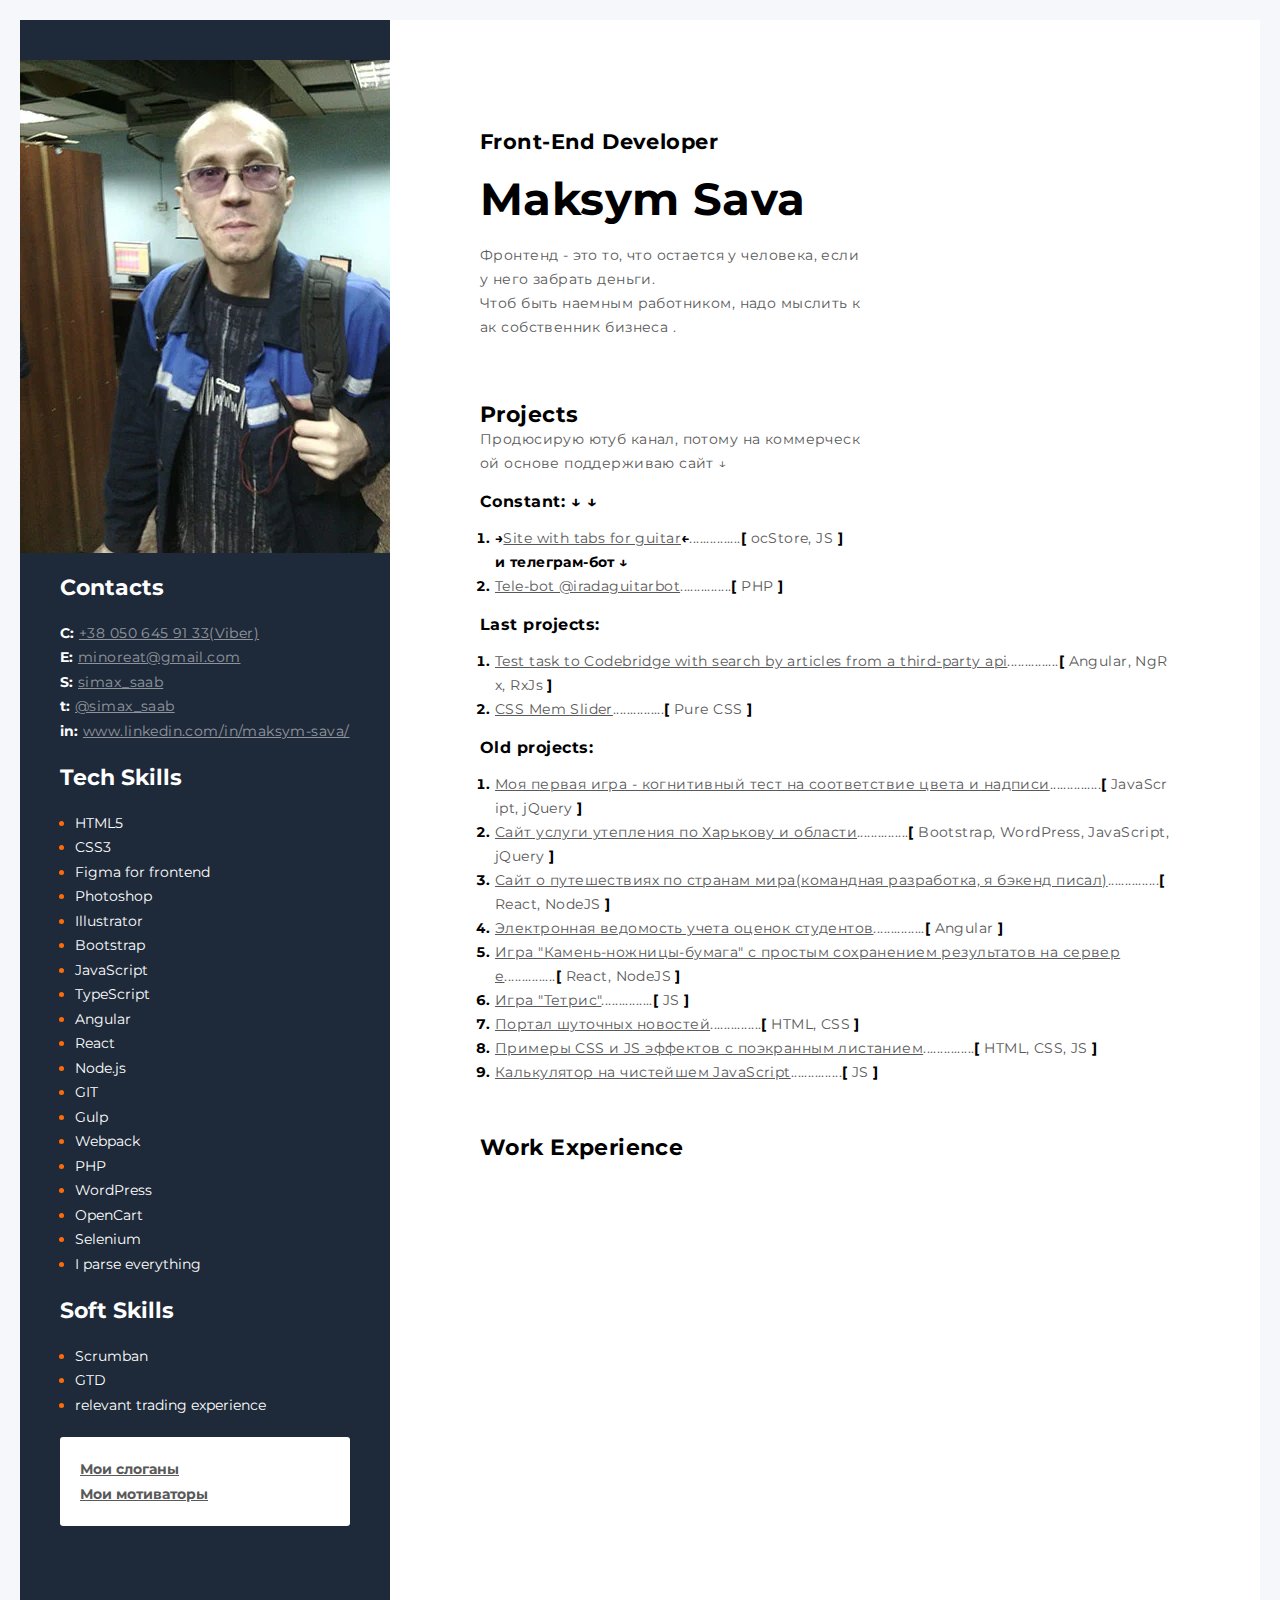
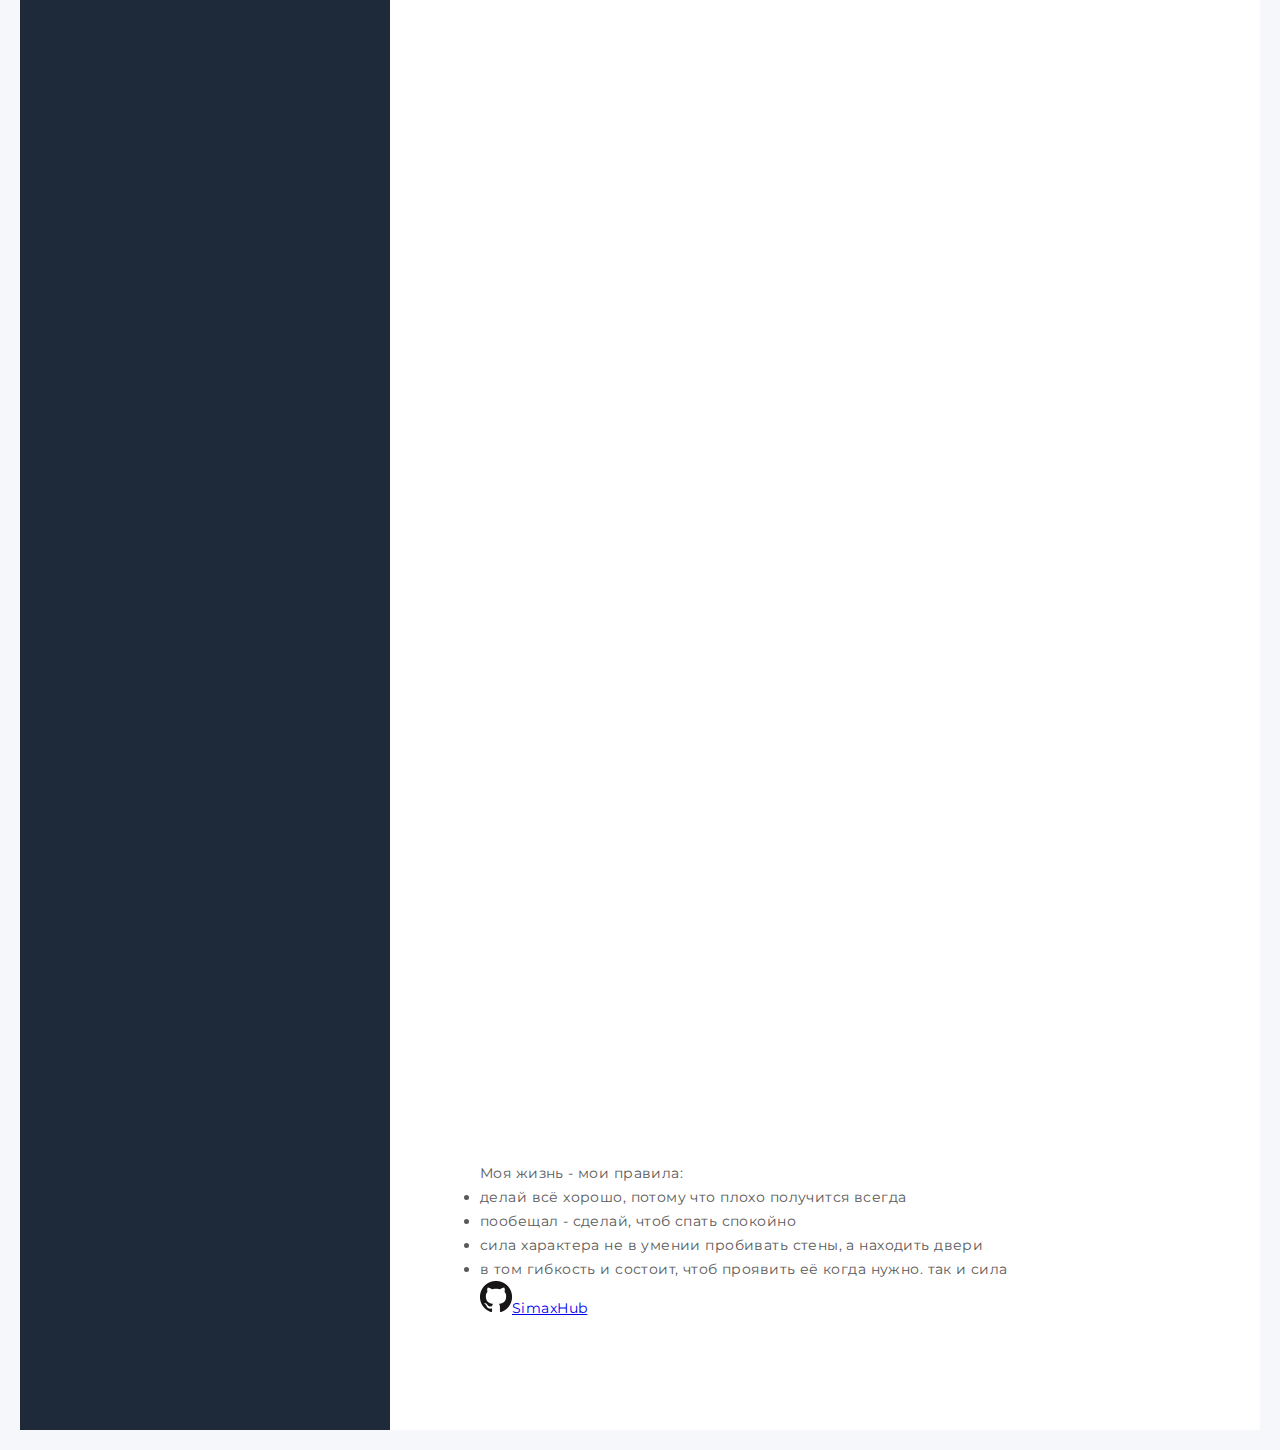
<file: index.html>
<!DOCTYPE html>
<html lang="en">
<head>
  <!-- Global site tag (gtag.js) - Google Analytics -->
    <script async src="https://www.googletagmanager.com/gtag/js?id=G-50Y3NJ9SB0"></script>
    <script>
      window.dataLayer = window.dataLayer || [];
      function gtag(){dataLayer.push(arguments);}
      gtag('js', new Date());

      gtag('config', 'G-50Y3NJ9SB0');
    </script>
  <meta charset="UTF-8">
  <meta name="viewport" content="width=device-width, initial-scale=1.0">
  <title>Maksym Sava resume</title>  
  <!-- <link rel="stylesheet" href="css/jquery-ui.min.css"> -->
  <link rel="stylesheet" href="css/style.css">
  <link href="https://fonts.googleapis.com/css2?family=Montserrat:wght@400;700&display=swap" rel="stylesheet">
  <link rel="shortcut icon" href="favicon.ico" type="image/x-icon">
  <link rel="stylesheet" href="https://cdnjs.cloudflare.com/ajax/libs/animate.css/4.1.1/animate.min.css" />
  <link href="https://unpkg.com/aos@2.3.1/dist/aos.css" rel="stylesheet">
  <script src="https://unpkg.com/aos@2.3.1/dist/aos.js"></script>
  
  <meta name="theme-color" content="#000000">
</head>
<body>
  <!-- Wrapper container -->
  <div class="wrapper">
    <aside class="sidebar">
      <img class="myphoto animate__animated animate__hinge" src="img/photo.webp" width="370" height="493" alt="This photo is mine">
      <div id="slice">
        <img src="img/mys.jpg" alt="This my photo from pieces">
      </div>
      
      <!-- Contacts -->
      <!-- <div> -->
        <div class="contacts">
          <h3 class="title-white">Contacts</h3>
          <div>
            <div><span class="contacts-link-type">C:</span><a class="contacts-link" href="tel:380506459133">+38 050 645 91 33(Viber)</a></div>
            <div><span class="contacts-link-type">E:</span><a class="contacts-link" href="mailto:minoreat@gmail.com">minoreat@gmail.com</a></div>
            <div><span class="contacts-link-type">S:</span><a class="contacts-link" href="skype:simax_saab?call">simax_saab</a></div>
            <div><span class="contacts-link-type">t:</span><a class="contacts-link" target="_blank" href="https://t.me/simax_saab/">@simax_saab</a></div>            
            <div><span class="contacts-link-type">in:</span><a class="contacts-link" target="_blank" href="https://www.linkedin.com/in/maksym-sava/">www.linkedin.com/in/maksym-sava/</a></div>
          </div>
        </div>
        <!-- Tech Skills -->
        <div class="contacts">
          <h3 class="title-white">Tech Skills</h3>
          <ul>
            <li><span>HTML5</span></li>
            <li><span>CSS3</span></li>
            <li><span>Figma for frontend</span></li>
            <li><span>Photoshop</span></li>
            <li><span>Illustrator</span></li>
            <li><span>Bootstrap</span></li>
            <li><span>JavaScript</span></li>
            <li><span>TypeScript</span></li>
            <li><span>Angular</span></li>
            <li><span>React</span></li>
            <li><span>Node.js</span></li>
            <li><span>GIT</span></li>
            <li><span>Gulp</span></li>
            <li><span>Webpack</span></li>
            <li><span>PHP</span></li>
            <li><span>WordPress</span></li>
            <li><span>OpenCart</span></li>
            <li><span>Selenium</span></li>
            <li><span>I parse everything</span></li>
          </ul>
        </div>
        <!-- Soft Skills -->
        <div class="contacts">
          <h3 class="title-white">Soft Skills</h3>
          <ul>
            <li><span>Scrumban</span></li>
            <li><span>GTD</span></li>
            <li><span>relevant trading experience</span></li>
          </ul>
        </div>
      <!-- </div> -->
      <ul class="menu">
        <li><a href="slogans.html" target="_blank">Мои слоганы</a></li>
        <li><a href="png.html" target="_blank">Мои мотиваторы</a></li>
      </ul>
    </aside>
    <!-- About me container -->
    <div class="main">
      <!-- About me main info container -->
      <div>
        <h2 class="h2">Front-End Developer</h2>
        <h1 class="h1">Maksym Sava</h1>
        <p>Фронтенд - это то, что остается у человека, если у него забрать деньги.</p>
        <p>Чтоб быть наемным работником, надо мыслить как собственник бизнеса .</p>
        <!-- <p>С мая 2020 четкое пришло понимание, что JavaScript всегда был любим.</p> -->
        
      </div>
      <!-- Projects container -->
      <div class="projects">
        <h3 class="h3">Projects</h3>
        <p>Продюсирую ютуб канал, потому на коммерческой основе поддерживаю сайт ↓</p>
        <h4>Сonstant: ↓ ↓</h4>
        <ol>
          <li>→<a href="https://iradaguru.pp.ua/" class="proj__link" target="_blank" rel="norefferer">Site with tabs for guitar</a>←<span>...............</span>[ <span>ocStore, JS</span> ]</li>
          <p>и телеграм-бот ↓</p>
          <li><a href="https://t.me/iradaguitarbot/" class="proj__link" target="_blank" rel="norefferer">Tele-bot @iradaguitarbot</a><span>...............</span>[ <span>PHP</span> ]</li>
        </ol>
        
        <h4>Last projects:</h4>
        <ol>
          <li><a href="https://codebridge.netlify.app/" class="proj__link" target="_blank" rel="norefferer">Test task to Codebridge with search by articles from a third-party api</a><span>...............</span>[ <span>Angular, NgRx, RxJs</span> ]</li>
          <li><a href="https://bestmem.netlify.app/" class="proj__link" target="_blank" rel="norefferer">CSS Mem Slider</a><span>...............</span>[ <span>Pure CSS</span> ]</li>
        </ol>
        <h4>Old projects:</h4>
        <ol>
          <li><a href="https://simaxsaab.github.io/daltonian/" class="proj__link" target="_blank" rel="norefferer">Моя первая игра - когнитивный тест на соответствие цвета и надписи</a><span>...............</span>[ <span>JavaScript, jQuery</span> ]</li>
          <li><a href="https://proteplo.pp.ua" class="proj__link" target="_blank" rel="norefferer">Сайт услуги утепления по Харькову и области</a><span>...............</span>[ <span>Bootstrap, WordPress, JavaScript, jQuery</span> ]</li>
          <li><a href="https://travelapp.pp.ua" class="proj__link" target="_blank" rel="norefferer">Сайт о путешествиях по странам мира(командная разработка, я бэкенд писал)</a><span>...............</span>[ <span>React, NodeJS</span> ]</li>
          <li><a href="https://simaxsaab.github.io/angular9forTeacher/" class="proj__link" target="_blank" rel="norefferer">Электронная ведомость учета оценок студентов</a><span>...............</span>[ <span>Angular</span> ]</li>
          <li><a href="https://rocksp.netlify.app" class="proj__link" target="_blank" rel="norefferer">Игра "Камень-ножницы-бумага" с простым сохранением результатов на сервере</a><span>...............</span>[ <span>React, NodeJS</span> ]</li>
          <li><a href="https://tetrisim.netlify.app" class="proj__link" target="_blank" rel="norefferer">Игра "Тетрис"</a><span>...............</span>[ <span>JS</span> ]</li>
          <li><a href="https://newsasjoke.netlify.app/" class="proj__link" target="_blank" rel="norefferer">Портал шуточных новостей</a><span>...............</span>[ <span>HTML, CSS</span> ]</li>
          <li><a href="https://bigcss.netlify.app/" class="proj__link" target="_blank" rel="norefferer">Примеры CSS и JS эффектов с поэкранным листанием</a><span>...............</span>[ <span>HTML, CSS, JS</span> ]</li>
          <li><a href="https://maxculator.netlify.app" class="proj__link" target="_blank" rel="norefferer">Калькулятор на чистейшем JavaScript</a><span>...............</span>[ <span>JS</span> ]</li>
          <!-- <li><a href="fit/index.html" target="_blank">Верстка фитнесс-центра</a><span>.........................................................</span>[ <span>HTML, CSS, Bootstrap</span> ]</li>
          <li><a href="gow/index.html" target="_blank">Сдаём экзамен по электробезопасности</a><span>.................................</span>[ <span>JavaScript, jQuery</span> ]</li>
          <li><a href="Measurement.xlsm">Обработка результатов прямых многократных измерений</a><span>......</span>[ <span>Excel</span> ]</li> -->
        </ol>
      </div>
      <!-- Work Experience -->
      <div class="work-experience">
        <h3 class="h3">Work Experience</h3>
        <!-- Company -2 -->
        <div class="company" data-aos="fade-up">
          <h4>Сборщик и продажник на подмене <span><a href="https://pro-elektro.com.ua" target="_blank">pro-elektro.com.ua</a></span></h4>
          <span>october 2021 - up to now | Ukraine</span>
          <ul>
            <li>Вернули в команду, утроили зарплату</li>
            <li>Хочу так же продавать, как это умеют одесситы</li>
            <li>... хотя Харьковская школа тоже неплоха</li>
            <li>через два месяца после начала войны переведен и стал контент-менеджером</li>
          </ul>
        </div>
        <!-- Company -1 -->
        <div class="company" data-aos="fade-up">
          <h4>Angular developer <span><a href="https://azr.com.ua" target="_blank">AZR systems</a></span></h4>
          <span>may 2021 - september 2022 | Ukraine</span>
          <ul>
            <li>Работа на реального заказчика в айти сфере бодрит как-то</li>
            <li>Совершенствую навыки работы в команде</li>
            <li>Старый опыт Angular мне пригодился</li>
            <li>Где-то в это время начинается и сайт с табами для гитары</li>
          </ul>
        </div>
        <!-- Company 0 -->
        <div class="company" data-aos="fade-up">
          <h4>Колл-менеджер <span><a href="https://pro-elektro.com.ua" target="_blank">pro-elektro.com.ua</a></span></h4>
          <span>march 2021 - july 2021 | Ukraine</span>
          <ul>
            <li>Очень нравится работать с людьми и учиться быть гибким</li>
            <li>Одновременно пытаюсь на двух курсах учиться и на двух других работах работать</li>
            <li>Совершенствую свои переговорные способности</li>
            <li>У нас самые вкусные цены по электротоварам и магнитам( найдете дешевле - скажите нам)</li>
          </ul>
        </div>
        <!-- Company 1 -->
        <div class="company" data-aos="fade-up">
          <h4>Подсобный рабочий <span>Фасадмастер</span></h4>
          <span>2018 - 2022 | Ukraine</span>
          <ul>
            <li>Продолжаю изучать веб-технологии и серьезно взялся за English.</li>
            <li>Так как отношусь к ленивому большинству, то приходится работать физически чтоб не превратиться в песок.</li>
            <li>Работа ведомым позволяет совершенствовать далее навыки уравновешенности и спокойствия.</li>
            <li>Узнал как устроен этот мир (понял цену рабочей копейке).</li>
          </ul>
        </div>
        <!-- Company 2 -->
        <div class="company" data-aos="fade-up">
          <h4>Инженер по АСУ ТП <span>ОАО "Алчевский Металлургический Комбинат"</span></h4>
          <span>May 2007 - October 2017 | Ukraine</span>
          <ul>
            <li>Получил работу по своей специальности и начал изучать Javascript. Однако, самой практики было мало</li>
            <li>Нравилось проводить наладку и ремонт электроприводов и иногда командовать.</li>
            <li>Ужасно боялся ответственности, но вскоре понял, что это не смертельно.</li>           
          </ul>
        </div>
        <!-- Company 3 -->
        <div class="company" data-aos="fade-up">
          <h4>Электромонтёр <span>ОАО "Алчевский Металлургический Комбинат"</span></h4>
          <span>February 2005 - May 2007 | Ukraine</span>
          <ul>            
            <li>BASIC, Assembler, VBA и Turbo Pascal пригодились как хороший опыт, да и продолжал писать лабы студентам уже на Delphi</li>
            <li>Участвовал в реконструкции своего цеха.</li>
            <li>Хорошая учебная база помогла трудоустроиться и помогает в работе.</li>
            <li>Не всё, чему учили, работает в реальности, поэтому всё надо проверять самому</li>            
          </ul>
        </div>
      </div>
      <!-- Education -->
      <div class="education" data-aos="fade-up">
        <h3 class="h3">Education</h3>
        <h4 class="place-edu">The Rolling Scopes School</h4>
        <h4 class="special">JS/FE Pre-School 2022 - Certificate(Position: 168 - First in Kharkiv)</h4>
        <span>December 2021 - February 2022 | Ukraine</span>
        <h4 class="place-edu">The Rolling Scopes School</h4>
        <h4 class="special">React 2021 Q1 - Completed</h4>
        <span>Fabruary 2021 - May 2021 | Ukraine</span>
        <h4 class="place-edu">Donbass State Technical University</h4>
        <h4 class="special">Electromechanical Systems - Specialist</h4>
        <span>Septermber 1997 - June 2005 | Ukraine</span>
      </div>
      <p class="rule">Моя жизнь - мои правила:
        <ul>
          <li>делай всё хорошо, потому что плохо получится всегда</li>
          <li>пообещал - сделай, чтоб спать спокойно</li>
          <li>сила характера не в умении пробивать стены, а находить двери</li>
          <li>в том гибкость и состоит, чтоб проявить её когда нужно. так и сила</li>
        </ul>
      </p>
      <!-- Link block -->
      <!-- <div class="link-block" data-aos="fade-up">
        <a class="link-block__link contacts-link" href="CV Sava Maksym.docx">Download docx resume</a>
        <a class="link-block__link contacts-link" href="CV Sava Maksym.pdf" target="_blank">pdf resume</a>
      </div> -->
      <div class="author"><img src="[data-uri]" alt="GitHub logo"><a href="https://github.com/SimaxSaab" target="_blank" rel="noreferrer">SimaxHub</a></div>
    </div>
  </div>
  <script>
    var sliceDiv = document.getElementById('slice');
    var gridX = 8;
    var gridY = 17;
    var w = sliceDiv.offsetWidth;
    var h = sliceDiv.offsetHeight;
    var img = document.querySelectorAll('#slice img')[0].src;
    var delay = 0.05;

    function create() {
      for(let x = 0; x < gridX; x++) {
        for(let y = 0; y < gridY; y++) {
          var width = x * w / gridX + 'px';
          var height = y * h / gridY + 'px';
          var div = document.createElement('div');
          sliceDiv.appendChild(div);
          div.style.left = width;
          div.style.top = height;
          div.style.width = w / gridX + 'px';
          div.style.height = h / gridY + 'px';
          div.style.backgroundImage = 'url(' + img + ')'; 
          div.style.backgroundPosition = '-' + width + ' -' + height;
          div.style.backgroundSize = w + 'px ' + h + 'px';
          div.style.transitionDelay = x * y * delay + 's';
        }
      }
    }
    setTimeout(() => { create(); }, 2000);
  </script>
  <script>
    AOS.init();
  </script>
  <!-- <script src="js/jQmin351.js" defer></script>
  <script src="js/jqui.js" defer></script>
  <script src="js/s.js" defer></script>
  <script src="https://cdnjs.cloudflare.com/ajax/libs/tilt.js/1.2.1/tilt.jquery.min.js" defer></script>
  <script>console.log(document.body.parentNode === document.documentElement);</script> -->
</body>
</html>
</file>
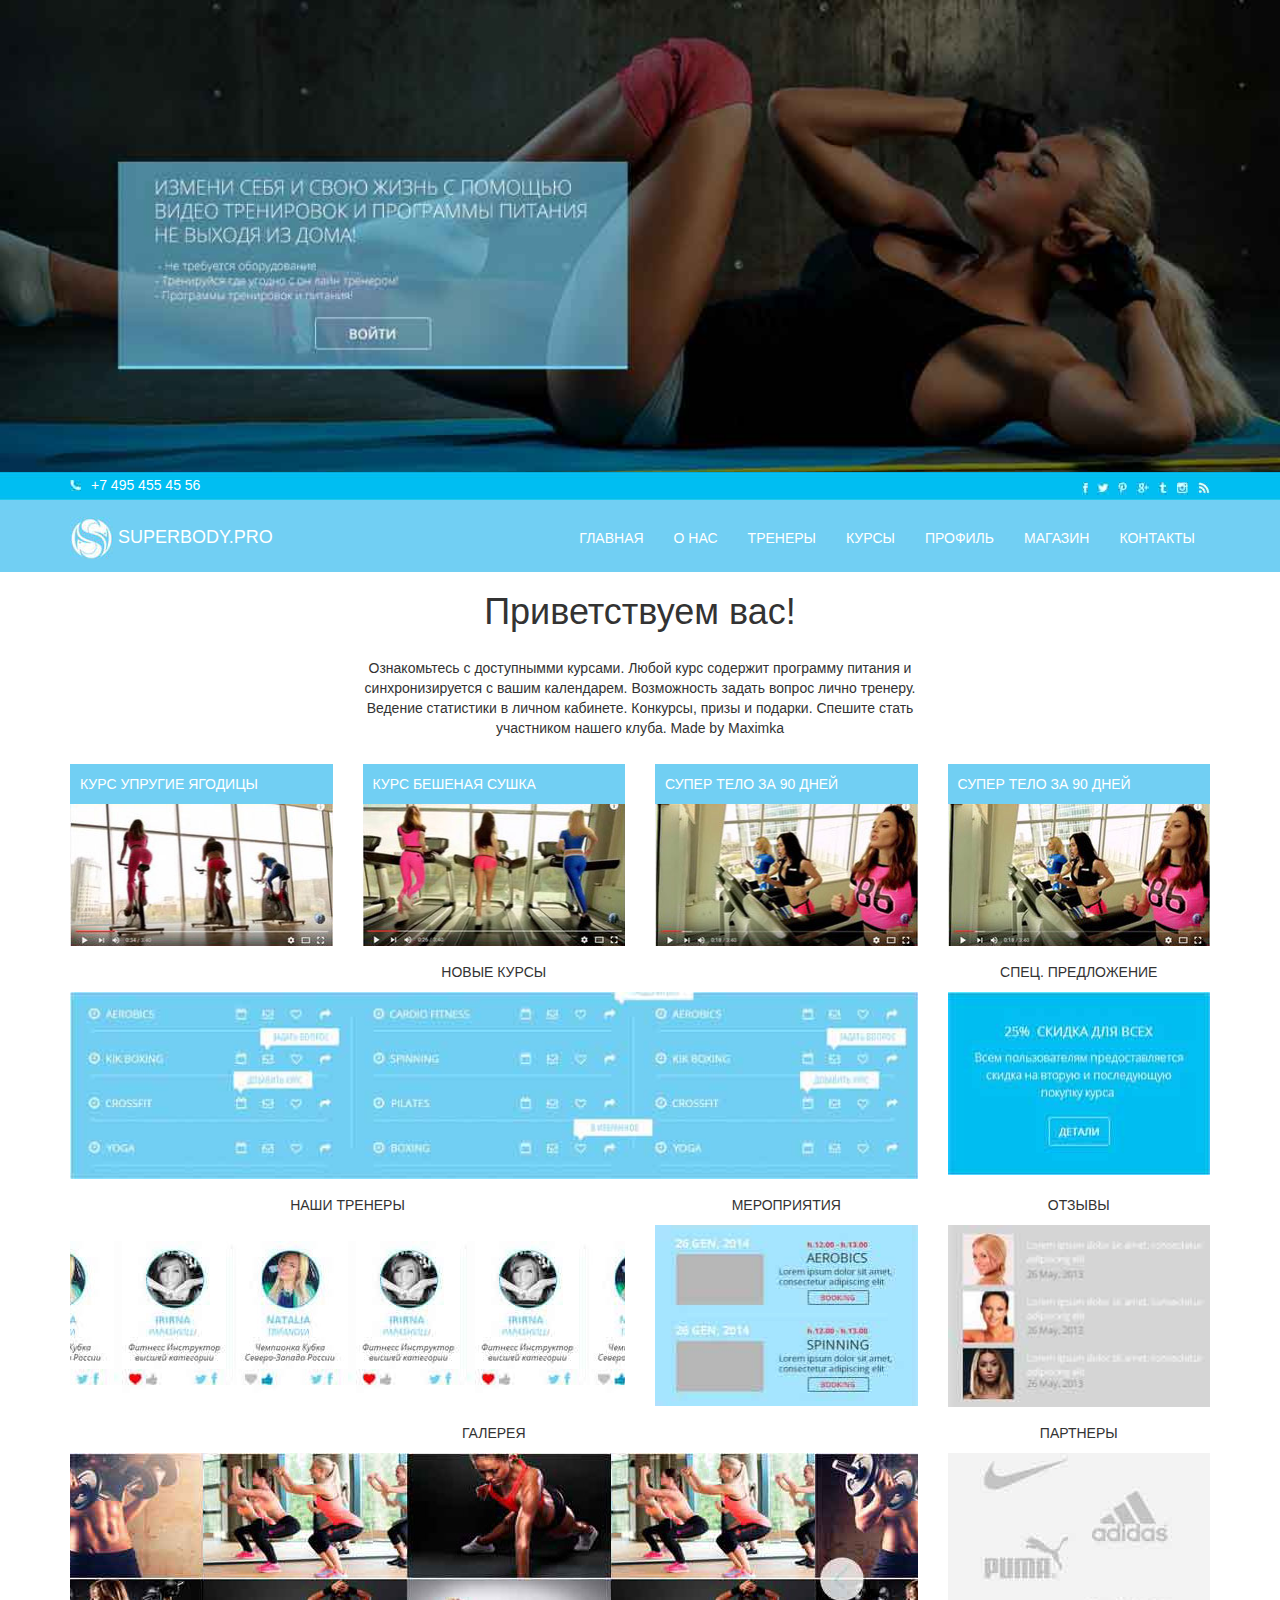
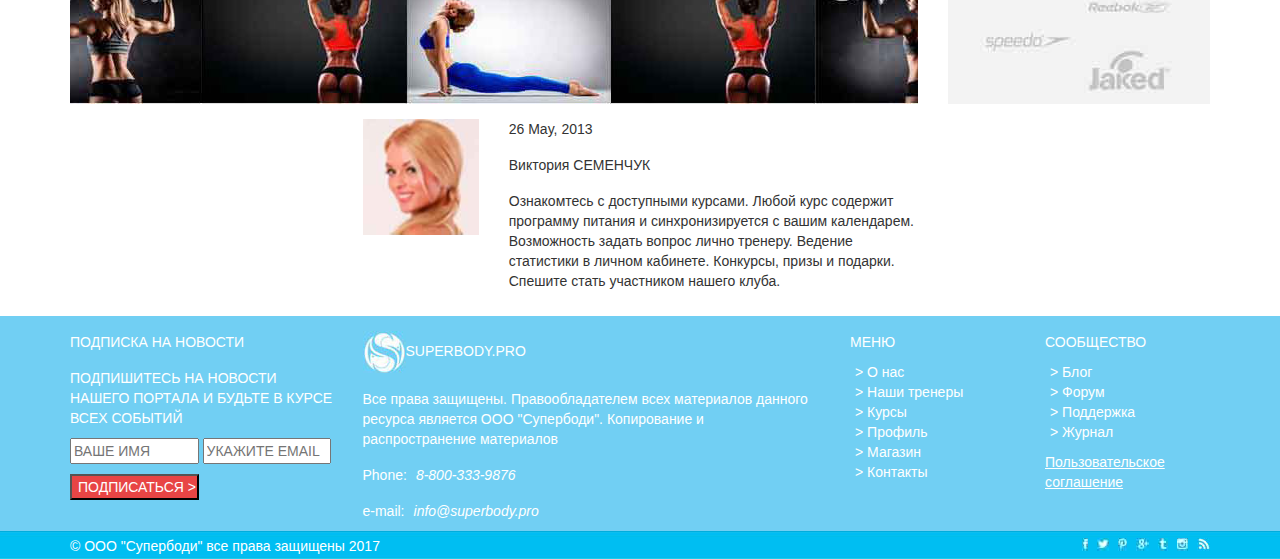
<file: fit/index.html>
<!DOCTYPE html>
<html lang="ru-RU">
<head>
	<meta charset="utf-8">
	<meta http-equiv="X-UA-Compatible" content="IE=edge">
	<meta name="viewport" content="width=device-width, initial-scale=1">
	<title>Superbody</title>
	
	<link href="css/bootstrap.css" rel="stylesheet">
	<link href="css/style.css" rel="stylesheet">
	<link rel="Stylesheet" type="text/css" href="css/smoothDivScroll.css" />
	<!--[if lt IE 9]>
	  <script src="https://oss.maxcdn.com/html5shiv/3.7.2/html5shiv.min.js"></script>
	  <script src="https://oss.maxcdn.com/respond/1.4.2/respond.min.js"></script>
	  <![endif]-->
</head>
<body>



<div class="head"></div>

<div class="header">
	<div class="container h">
		<div class="row h">
			<div class="col-lg-2 col-md-3 col-sm-3 col-xs-6 h">
				<img src="images/phone.jpg" alt="Телефон" class="ph">
				<a class="phone">+7 495 455 45 56</p>
			</div>
			<div class="col-lg-3 col-lg-offset-7 col-md-3 col-md-offset-6 col-sm-4 col-sm-offset-5 col-xs-6 right">
				<a class="right" href="#"><img src="images/i7.png" alt="Икона" class="i"></a>
				<a class="right" href="#"><img src="images/i6.jpg" alt="Икона" class="i"></a>
				<a class="right" href="#"><img src="images/i5.jpg" alt="Икона" class="i"></a>
				<a class="right" href="#"><img src="images/i4.jpg" alt="Икона" class="i"></a>
				<a class="right" href="#"><img src="images/i3.jpg" alt="Икона" class="i"></a>
				<a class="right" href="#"><img src="images/i2.jpg" alt="Икона" class="i"></a>
				<a class="right" href="#"><img src="images/i1.jpg" alt="Икона" class="i"></a>
			</div>
		</div>
	</div>
</div>
				<div class="main-menu">
					<nav class="navbar n">
						<div class="container cont">
							<!-- Brand and toggle get grouped for better mobile display -->
							<div class="navbar-header">
								<button type="button" class="navbar-toggle collapsed btn"  data-toggle="collapse" data-target="#bs-example-navbar-collapse-1" aria-expanded="false">
									<span class="sr-only">Toggle navigation</span>
									<span class="icon-bar"></span>
									<span class="icon-bar"></span>
									<span class="icon-bar"></span>							
								</button>
								<a class="navbar-brand" href="#"><img src="images/logo.jpg" alt="StyleTour"><span>SUPERBODY.PRO</span></a>
							</div>

							<!-- Collect the nav links, forms, and other content for toggling -->
							<div class="collapse navbar-collapse" id="bs-example-navbar-collapse-1">
								<ul class="nav navbar-nav navbar-right">
									<li><a href="#">ГЛАВНАЯ</a></li>
									<li><a href="#">О НАС</a></li>
									<li><a href="#">ТРЕНЕРЫ</a></li>
									<li><a href="#">КУРСЫ</a></li>
									<li><a href="#">ПРОФИЛЬ</a></li>
									<li><a href="#">МАГАЗИН</a></li>
									<li><a href="#">КОНТАКТЫ</a></li>
								</ul>

							</div>	<!-- /.navbar-collapse -->
						</div><!-- /.container-fluid -->
					</nav>
				</div><!-- /.main-menu -->

<h1 class="center">Приветствуем вас!</h1>
<div class="container">
	<div class="row">
		<div class="col-lg-6 col-lg-offset-3 center">
			<p>Ознакомьтесь с доступнымми курсами. Любой курс содержит программу питания и синхронизируется с вашим календарем. Возможность задать вопрос лично тренеру. Ведение статистики в личном кабинете. Конкурсы, призы и подарки. Спешите стать участником нашего клуба. Made by Maximka</p>
		</div>	
	</div>
</div>

<div class="container">
	<div class="row">
		<div class="col-lg-3 col-md-4 col-sm-6">
			<a href="you.to.ba">
				<p class="v">КУРС УПРУГИЕ ЯГОДИЦЫ</p>
				<img src="images/v1.jpg" alt="">
			</a>
		</div>
		<div class="col-lg-3 col-md-4 col-sm-6 hidden-xs">
			<a href="you.to.to.ba">
				<p class="v">КУРС БЕШЕНАЯ СУШКА</p>
				<img src="images/v2.jpg" alt="">
			</a>
		</div>
		<div class="col-lg-3 col-md-4 hidden-sm hidden-xs">
			<a href="you.to.bc">
				<p class="v">СУПЕР ТЕЛО ЗА 90 ДНЕЙ</p>
				<img src="images/v3.jpg" alt="">
			</a>
		</div>
		<div class="col-lg-3 hidden-md hidden-sm hidden-xs">
			<a href="you.to.bcd">
				<p class="v">СУПЕР ТЕЛО ЗА 90 ДНЕЙ</p>
				<img src="images/v3.jpg" alt="">
			</a>
		</div>
	</div>
</div>

<div class="container">
	<div class="row">
		<div class="col-lg-9 col-md-8 col-sm-12 hidden-xs">
			<p class="center">НОВЫЕ КУРСЫ</p>
			<img src="images/k.jpg" alt="" class="visible-lg">
			<img src="images/k1.jpg" alt="" class="visible-md visible-sm">
		</div>
		<div class="col-lg-3 col-md-4 col-sm-12">
			<p class="center">СПЕЦ. ПРЕДЛОЖЕНИЕ</p>
			<div class="row">
				<div class="col-lg-12 col-md-12 col-sm-6">
					<a href="spec.html">
						<img src="images/p.jpg" alt="" class="w">
					</a>
				</div>
				<div class="col-sm-6 visible-sm">
					<a href="spec.html">
						<img src="images/p.jpg" alt="" class="w">
					</a>
				</div>
			</div>
		</div>
		
	</div>
</div>

<div class="container">
	<div class="row">
		<div class="col-lg-6 col-md-4 col-sm-6">
			<p class="center">НАШИ ТРЕНЕРЫ</p>
			<div id="makeMeScrollable">
				<img src="images/demo/t_02.jpg" alt="Demo image" id="field" />
				<img src="images/demo/t_04.jpg" alt="Demo image" id="gnome" />
				<img src="images/demo/t_02.jpg" alt="Demo image" id="pencils" />
				<img src="images/demo/t_04.jpg" alt="Demo image" id="golf" />
				<img src="images/demo/t_04.jpg" alt="Demo image" id="river" />
				<img src="images/demo/t_02.jpg" alt="Demo image" id="train" />
				<img src="images/demo/t_04.jpg" alt="Demo image" id="leaf" />
				<img src="images/demo/t_02.jpg" alt="Demo image" id="dog" />
			</div>
			<!--<img src="images/t.jpg" alt="" class="visible-lg">
			<img src="images/t1.jpg" alt="" class="hidden-lg">-->
		</div>
		<div class="col-lg-3 col-md-4 col-sm-6">
			<p class="center">МЕРОПРИЯТИЯ</p>
			<img src="images/m.jpg" alt="">
		</div>
		<div class="col-lg-3 col-md-4 col-sm-12">
			<p class="center">ОТЗЫВЫ</p>
			<div class="row">
			<div class="col-lg-12 col-md-12 col-sm-6"><img src="images/o.jpg" alt="" class="w"></div>
			<div class="col-sm-6 visible-sm"><img src="images/o.jpg" alt="" class="w"></div>
			</div>
		</div>
		
	</div>
</div>

<div class="container">
	<div class="row">
		<div class="col-lg-9 col-md-8 col-sm-12">
			<p class="center">ГАЛЕРЕЯ</p>
			<div id="makeMeScrollableg">
				<img src="images/demo/g_01.jpg" alt="Demo image" id="field" />
				<img src="images/demo/g_03.jpg" alt="Demo image" id="gnome" />
				<img src="images/demo/g_04.jpg" alt="Demo image" id="pencils" />
				<img src="images/demo/g_03.jpg" alt="Demo image" id="golf" />
				<img src="images/demo/g_01.jpg" alt="Demo image" id="river" />
				<img src="images/demo/g_04.jpg" alt="Demo image" id="train" />
				<img src="images/demo/g_03.jpg" alt="Demo image" id="leaf" />
				<img src="images/demo/g_04.jpg" alt="Demo image" id="dog" />
			</div>
			<!--<img src="images/g.jpg" alt="" class="visible-lg">
			<img src="images/g1.jpg" alt="" class="hidden-lg">-->
		</div>
		<div class="col-lg-3 col-md-4 col-sm-12">
			<p class="center">ПАРТНЕРЫ</p>
			<img src="images/pa.jpg" alt="" class="hidden-sm hidden-xs">
			<img src="images/pa1.jpg" alt="" class="visible-sm hidden-xs">
			<img src="images/pa2.jpg" alt="" class="visible-xs">
		</div>
		
		
	</div>
</div>

<div class="container mt">
	<div class="row">
		<div class="col-lg-6 col-lg-offset-3 col-md-8 col-md-offset-2 col-sm-12">
			<div class="row">
				<div class="col-lg-3 col-md-4 col-sm-4 hidden-xs">
					<img src="images/pro.jpg" alt="" class="w">
				</div>
				<div class="col-lg-9 col-md-8 col-sm-8">
					<p class="pro">26 May, 2013</p>
					<p>Виктория СЕМЕНЧУК</p>
					<p>Ознакомтесь с доступными курсами. Любой курс содержит программу питания и синхронизируется с вашим календарем. Возможность задать вопрос лично тренеру. Ведение статистики в личном кабинете. Конкурсы, призы и подарки. Спешите стать участником нашего клуба.</p>
				</div>
			</div>
		</div>
	</div>
</div>

<div class="f">
<div class="container ">
	<div class="row ">
		<div class="col-lg-3 col-md-4">
			<p>ПОДПИСКА НА НОВОСТИ</p>
			<p>ПОДПИШИТЕСЬ НА НОВОСТИ НАШЕГО ПОРТАЛА И БУДЬТЕ В КУРСЕ ВСЕХ СОБЫТИЙ</p>
			<form action="#" name="main" method="post">
				<input type="text" placeholder="ВАШЕ ИМЯ">
				<input type="text" placeholder="УКАЖИТЕ EMAIL">
				<input type="submit" value="ПОДПИСАТЬСЯ >" class="button">
			</form>
		</div>
		<div class="col-lg-5 col-md-4 mt">
			<img src="images/logo.jpg" alt="StyleTour"><span>SUPERBODY.PRO</span></a>
			<p>Все права защищены. Правообладателем всех материалов данного ресурса является ООО "Супербоди". Копирование и распространение материалов</p>
			<p>Phone:<span class="i">8-800-333-9876</span></p>
			<p>e-mail:<span class="i">info@superbody.pro</span></p>
		</div>
		<div class="col-lg-2 col-md-2">
			<p>МЕНЮ</p>
				<ul class="ulf">
			<li><a href="#">> О нас</a></li>
			<li><a href="#">> Наши тренеры</a></li>
			<li><a href="#">> Курсы</a></li>
			<li><a href="#">> Профиль</a></li>
			<li><a href="#">> Магазин</a></li>
			<li><a href="#">> Контакты</a></li></ul>
		</div>
		<div class="col-lg-2 col-md-2">
			<p>СООБЩЕСТВО</p>
				<ul class="ulf">
			<li><a href="#">> Блог</a></li>
			<li><a href="#">> Форум</a></li>
			<li><a href="#">> Поддержка</a></li>
			<li><a href="#">> Журнал</a></li>
			</ul>
			<a href="#" class="ah">Пользовательское соглашение</a>
		</div>
	</div>
</div></div>



<div class="footer">
	<div class="container ">
		<div class="row ">
			<div class="col-lg-4 col-md-5 col-sm-6 col-xs-12 h">
				<p class="pro1">&copy; ООО "Супербоди" все права защищены 2017</p>
			</div>

			<div class="col-lg-3 col-lg-offset-5 col-md-3 col-md-offset-4 col-sm-6  col-xs-12 right foo"><div class="fo">
				<a class="right" href="#"><img src="images/i7.png" alt="Икона" class="i"></a>
				<a class="right" href="#"><img src="images/i6.jpg" alt="Икона" class="i"></a>
				<a class="right" href="#"><img src="images/i5.jpg" alt="Икона" class="i"></a>
				<a class="right" href="#"><img src="images/i4.jpg" alt="Икона" class="i"></a>
				<a class="right" href="#"><img src="images/i3.jpg" alt="Икона" class="i"></a>
				<a class="right" href="#"><img src="images/i2.jpg" alt="Икона" class="i"></a>
				<a class="right" href="#"><img src="images/i1.jpg" alt="Икона" class="i"></a>
			</div></div>
		</div>
	</div>
</div>
	<script src="js/jquery-2.1.4.min.js"></script>
	<!-- jQuery UI (Custom Download containing only Widget and Effects Core)
	     You can make your own at: http://jqueryui.com/download -->
	<script src="js/jquery-ui-1.10.3.custom.min.js" type="text/javascript"></script>
	<!-- Latest version (3.1.4) of jQuery Mouse Wheel by Brandon Aaron
	     You will find it here: https://github.com/brandonaaron/jquery-mousewheel -->
	<script src="js/jquery.mousewheel.min.js" type="text/javascript"></script>

	<!-- jQuery Kinectic (1.8.2) used for touch scrolling -->
	<!-- https://github.com/davetayls/jquery.kinetic/ -->
	<script src="js/jquery.kinetic.min.js" type="text/javascript"></script>
	<!-- Smooth Div Scroll 1.3 minified for carousel-->
	<script src="js/jquery.smoothdivscroll-1.3-min.js" type="text/javascript"></script>


	<script src="js/bootstrap.min.js"></script>

	<script type="text/javascript">
		// Initialize the plugin with no custom options
		$(document).ready(function () {
			// None of the options are set
			$("div#makeMeScrollable").smoothDivScroll({
				autoScrollingMode: "onStart"
			});
			$("div#makeMeScrollableg").smoothDivScroll({
				autoScrollingMode: "onStart"
			});
		});
	</script>
</body>
</html>
</file>
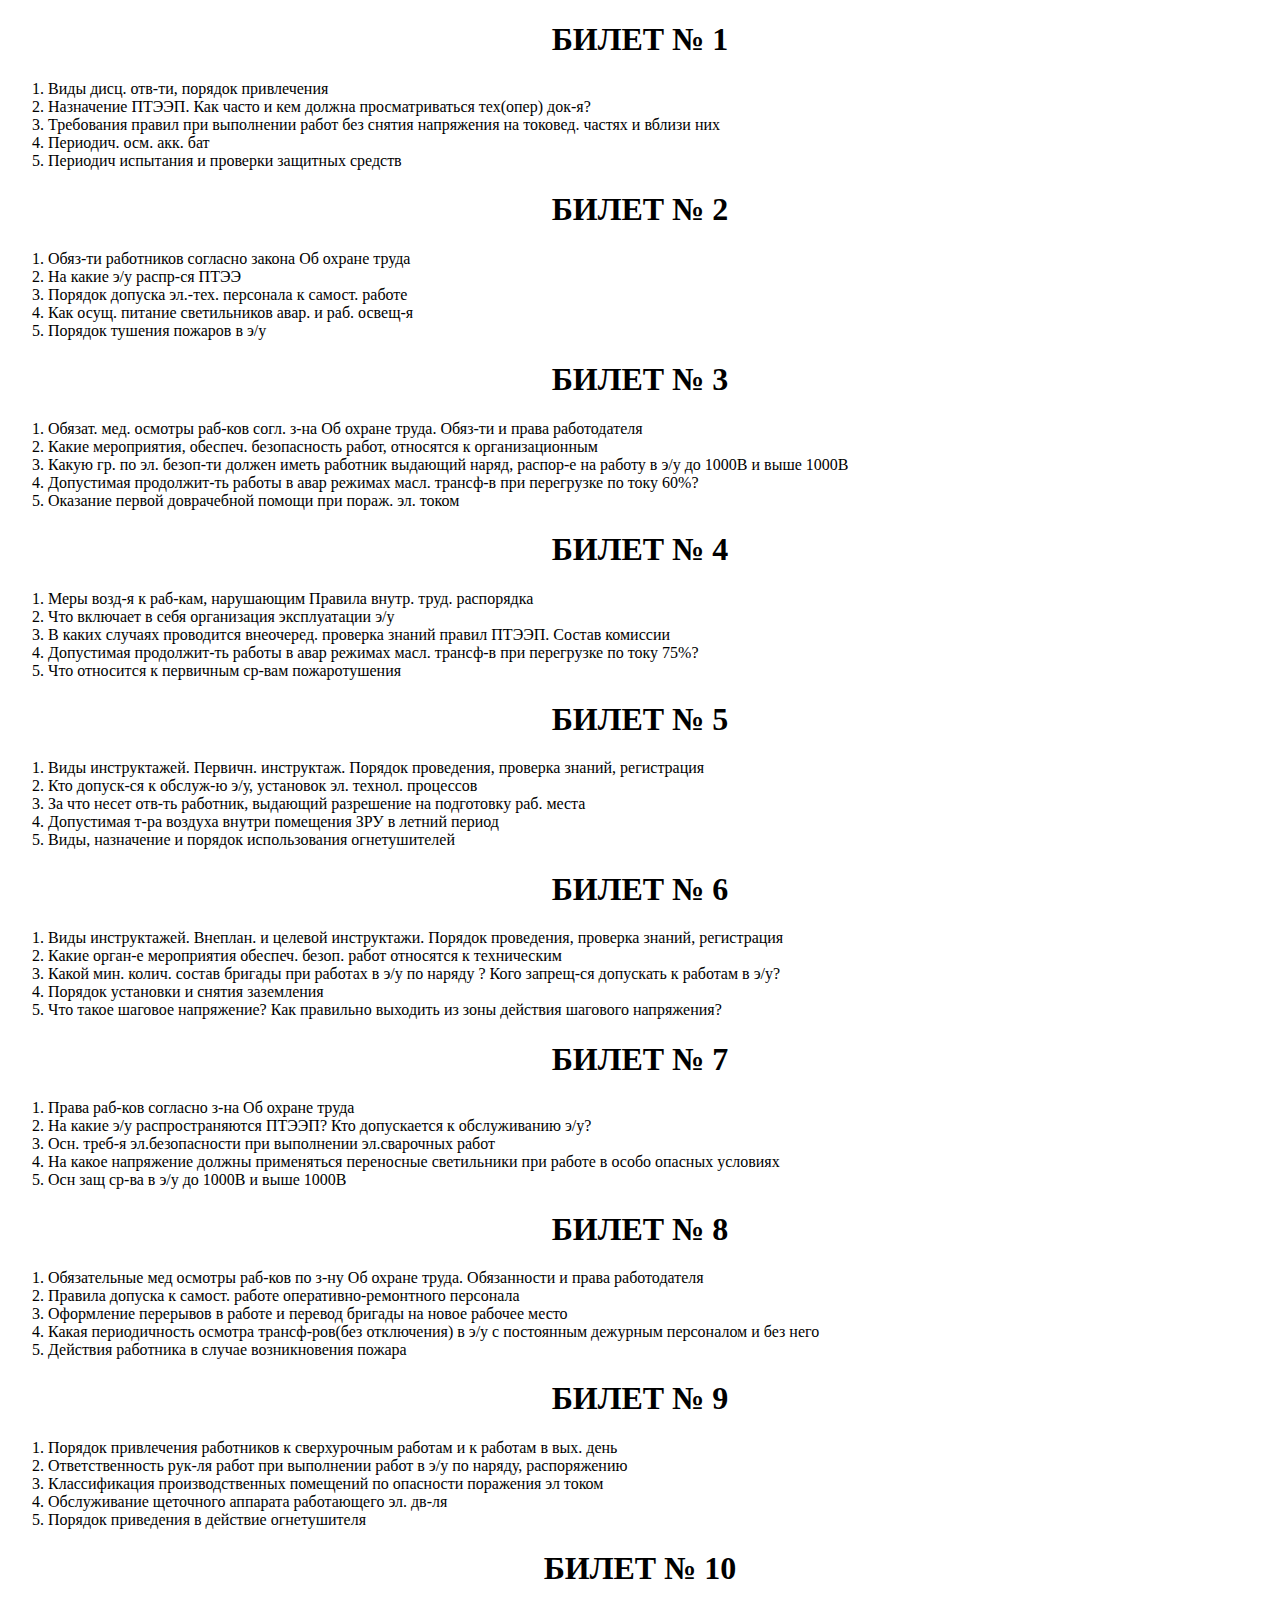
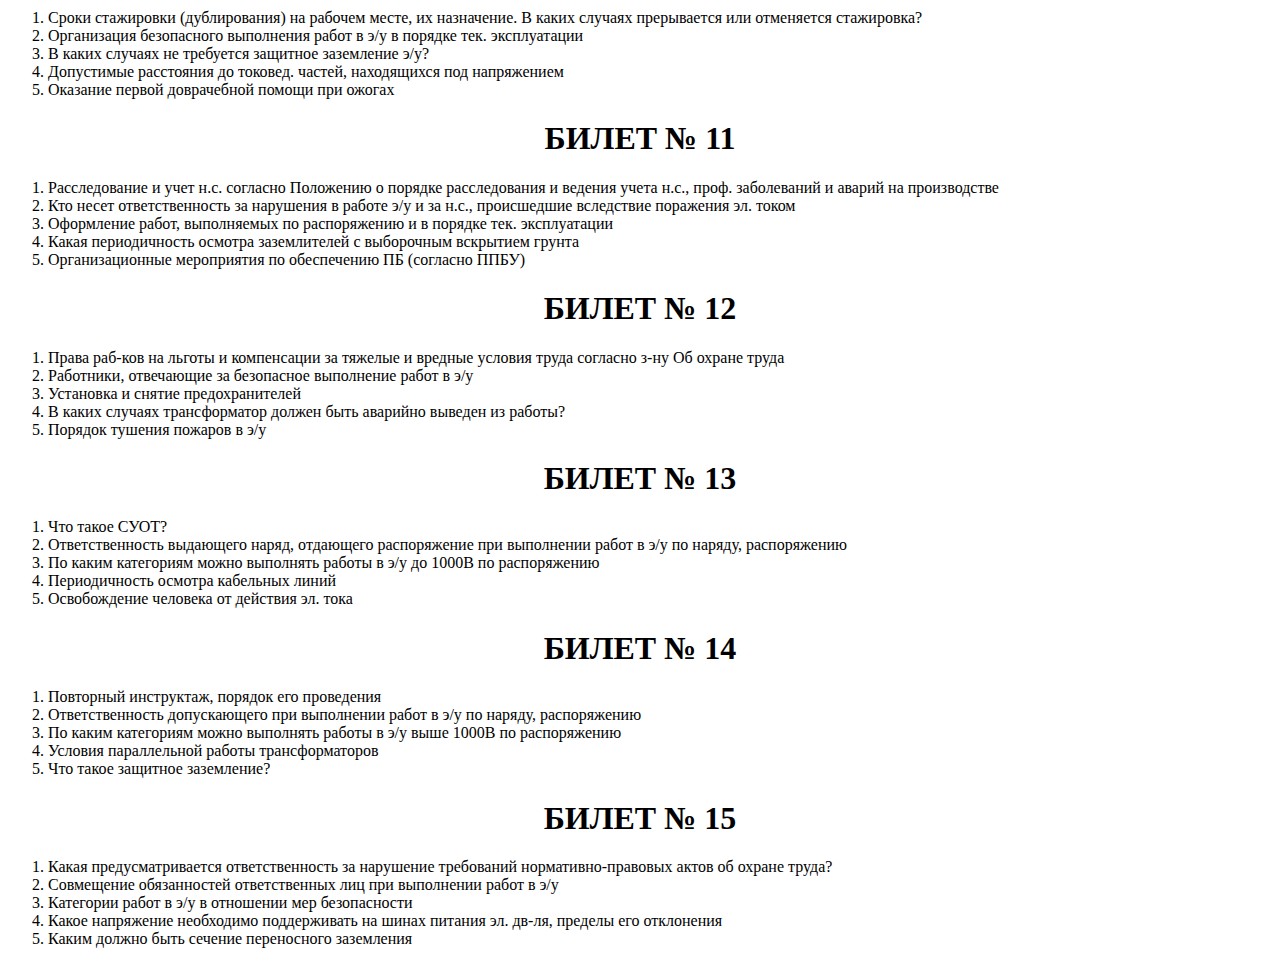
<file: gow/index.html>
<!doctype html>
<html lang="ru-RU">
<head>
	<meta charset="UTF-8">
	<title>Сдаем экзамен</title>
	<link rel="stylesheet"  type="text/css" href="style.css" />
</head>
<body>
<h1>БИЛЕТ  № 1</h1>
<ol>
	<li>Виды дисц. отв-ти, порядок привлечения<p>Выговор и увольнение. 2 выговора за год влекут за собой увольнение. Сначала надо взять обьяснительную с наказуемого работника</p></li>



	<li>Назначение ПТЭЭП. Как часто и кем должна просматриваться тех(опер) док-я?<p>Устанавливают основные орг. и тех. требования к эксплуатации э/у и э/о и направлены на обеспечение надежной и безопасной их эксплуатации</p></li>



	<li>Требования правил при выполнении работ без снятия напряжения на токовед. частях и вблизи них<p>Работы проводимые непосредственно на этих частях<br>
Требования:<br>
- Не менее 2-х работников с гр 3, 4;<br>
- Оградить оставшиеся под напряжением токовые части;<br>
- работы в диэлектрической обуви и стоять на коврике/подставке;<br>
- использовать инструмент с изолированной рукояткой;<br>
- использовать диэлектрические перчатки.</p></li>


	<li>Периодич. осм. акк. бат<p>Оперативные работники: 1 раз в сутки;<br>
Мастер, начальник подст. (ИТР): 2 раза в месяц;<br>
Без дежурных: по установленному графику либо во время осмотра э/о</p></li>


	<li>Периодич испытания и проверки защитных средств<p>//Диэлетрические перчатки: 1 в 6 месяцев;<br>
    //УН 1 в 12 месяцев;<br>	
    //штанги 1 в 24 месяца;<br>
    //УВН 1 в 12 месяцев.<br><br>
    Максим хорош ху..ней страдать!!!!
</p></li>

</ol>

<h1>БИЛЕТ  № 2</h1>
<ol>
	<li>Обяз-ти работников согласно закона Об охране труда
		<p>
			Заботиться о личной безопасности и здоровье<br>
			использовать средства защиты<br>
			проходить мед осмотр<br>
			соблюдать требования НА и НД
		</p>
	</li>
	<li>На какие э/у распр-ся ПТЭЭ
		<p>на действ. э.у. напряжением до 150 кВ независимо от форм собственности и ведомств принадлежности. На э/у свыше 1000В, принадлеж. населению на правах собственности</p>
	</li>
	<li>Порядок допуска эл.-тех. персонала к самост. работе
		<p>После окончания стажировки и проверки знаний работник допускается к самостоятельной работе распоряжением по цеху</p>
	</li>
	<li>Как осущ. питание светильников авар. и раб. освещ-я
		<p>от разных(независимых) источников. При отключении рабочего освещения аварийное переключается на работу от аккумуляторных батарей</p>
	</li>
	<li>Порядок тушения пожаров в э/у
		<p>При тушении пожаров в электроустановках возникает опасность поражения человека электрическим током. Особенно это касается электроустановок, находящихся под напряжением. Поражение электрическим током может наступить в результате непосредственного прикосновения человека к токоведущим частям, находящимся под напряжением, или попадание под напряжение шага<br>
Для безопасного выполнения работ, связанных с тушением пожаров в электроустановках, необходимо выполнять следующее:
<br>
1. На тушение пожара должно выдаваться распоряжение старшим в смене лицом (на ГЭС – начальником смены станции).
<br>
2. Тушение пожара должно осуществляться не менее чем двумя лицами.
<br>
3. До начала тушения пожара должны быть выполнены необходимые технические и организационные мероприятия, обеспечивающие безопасность производства работ.
<br>
В соответствии с действующими «Правилами пожарной безопасности» (ППБэ) напряжение с электроустановки должно отключаться и только после этого разрешается допуск пожарных для тушения пожаров<br>Тушение электрооборудования пенными огнетушителями не допускается.</p>
	</li>
</ol>
<h1>БИЛЕТ  № 3</h1>
<ol>
	<li>Обязат. мед. осмотры раб-ков согл. з-на Об охране труда. Обяз-ти и права работодателя
		<p>Работник обязан проходить в установленном порядке предварительные и периодические медицинские осмотры(ст. 159). <br>Собственник или уполномоченный им орган обязан за свои средства организовать проведение предварительного (при приеме на работу) и периодических (в течение трудовой деятельности) медицинских осмотров работников, занятых на тяжелых работах, работах с вредными или опасными условиями труда или таких, где необходим профессиональный отбор, а также ежегодного обязательного медицинского осмотра лиц в возрасте до 21 года. <br>
Перечень профессий, работники которых подлежат медицинскому осмотру, срок и порядок его проведения устанавливаются Министерством здравоохранения Украины по согласованию с Государственным комитетом Украины по надзору за охраной труда.(cт. 169)
</p>
	</li>
	<li>Какие мероприятия, обеспеч. безопасность работ, относятся к организационным
		<p>- утверждение перечней работ, выполняемых по нарядам, распоряжениям и в порядке текущей эксплуатации;<br>
- назначение лиц, ответственных за безопасное ведение работ;<br>
- оформление работ нарядом, распоряжением или утверждением перечня работ, выполняемых в порядке текущей эксплуатации;<br>
- подготовка рабочих мест;<br>
- допуск к работам;<br>
- надзор во время ведения работ;<br>
- перевод на другое рабочее место;<br>
- оформление перерывов в работе и ее окончание.
</p>
	</li>
	<li>Какую гр. по эл. безоп-ти должен иметь работник выдающий наряд, распор-е на работу в э/у до 1000В и выше 1000В
		<p>4 группа  в эл.установках до 1000 В и 5 группа выше 1000 В  </p>
	</li>
	<li>Допустимая продолжит-ть работы в авар режимах масл. трансф-в при перегрузке по току 60%?
		<p> допустимая продолжительность работы 45 мин.</p>
	</li>
	<li>Оказание первой доврачебной помощи при пораж. эл. током
		<p>при поражении эл.током пострадавшего необходимо освободить от действия эл.тока, если пострадавший находится без сознания, сделать  пострадавшему искусственное дыхание(12 раз.в мин) и непрерывный массаж сердца(60 раз.в мин)</p>
	</li>
</ol>
<h1>БИЛЕТ  № 4</h1>
<ol>
	<li>Меры возд-я к раб-кам, нарушающим Правила внутр. труд. распорядка
		<p></p>
	</li>
	<li>Что включает в себя организация эксплуатации э/у
		<p>Руководитель предприятия обязан обеспечить содержание, эксплуатацию и обслуживание электроустановок в соответствии с требованиями действующих нормативных документов<br>
Для этого он обязан: <br>
- назначить ответственного за исправное состояние и безопасную эксплуатацию электрохозяйства из числа инженерно-технических работников, имеющих электротехническую подготовку и прошедших проверку знаний в установленном порядке, в дальнейшем - лицо, ответственное за электрохозяйство;<br>
- обеспечить необходимое количество электротехнических работников;<br>
- утвердить Положение об энергетической службе предприятия, а также должностные инструкции и инструкции по охране труда;<br>
- установить такой порядок, чтобы работники, на которых возложены обязанности по обслуживанию электроустановок, вели тщательные наблюдения за порученным им оборудованием и сетями путем осмотра, проверки действия, испытаний и измерений;<br>
- обеспечить проверку знаний работников в установленные сроки в соответствии с требованиями "Правил технической эксплуатации электроустановок потребителей";<br>
- обеспечить проведение противоаварийных, при-емо-сдаточных и профилактических испытаний и измерений электроустановок согласно правилам и нормам (ПТЭ);<br>
- обеспечить проведение технического освидетельствования электроустановок.
</p>
	</li>
	<li>В каких случаях проводится внеочеред. проверка знаний правил ПТЭЭП. Состав комиссии
		<p>Работник, независимо от срока проведения предыдущей проверки знаний правил технической эксплуатации электроустановок потребителей, проходит внеочередную проверку знаний в случае: <br>
внесения соответствующих изменений к настоящим Правилам;<br>
нарушение работником требований НД;<br>
перевод работника на другую работу или назначение на другую должность, требующую дополнительных знаний;<br>
перерывы в работе на данной должности более шести месяцев;<br>
неудовлетворительной оценки знаний работника - в сроки, определенные комиссией по проверке знаний, но не ранее чем через месяц после полученной неудовлетворительной оценки;<br>
требований центрального органа исполнительной власти по государственному энергетичесому надзору и Государственной службы горного надзора и промышленной безопасности Ук-раины.
</p>
	</li>
	<li>Допустимая продолжит-ть работы в авар режимах масл. трансф-в при перегрузке по току 75%?
		<p>20 мин.</p>
	</li>
	<li>Что относится к первичным ср-вам пожаротушения
		<p>огнетушитель,песок,вода</p>
	</li>
</ol>
<h1>БИЛЕТ  № 5</h1>
<ol>
	<li>Виды инструктажей. Первичн. инструктаж. Порядок проведения, проверка знаний, регистрация
		<p>вводный, первичный, внеплановый, целевой, повторный<br>В первый день выхода на рабочее место пройдите первичный инструктаж. <br> 
Первичный инструктаж проводится непосредственным руководителем работ перед началом работы непосредственно на рабочем месте с работниками: <br>
 вновь принятыми (постоянно или временно) на комбинат; <br>
    при переводе из одного СП в другое; <br>
    при выполнении новой работы; <br>
    с учениками и студентами учебных заведений перед началом трудового обучения. 
</p>
	</li>
	<li>Кто допуск-ся к обслуж-ю э/у, установок эл. технол. процессов
		<p>-Специально обученные работники;<br>- группа по эл.безопасности не ниже 2;<br> - старше 18 лет;<br>-прошедшие мед. осмотр и проверку знаний </p>
	</li>
	<li>За что несет отв-ть работник, выдающий разрешение на подготовку раб. места
		<p> за достаточность предусмотренных мер по отключению и заземлению эл.оборудования и возможность их осуществления,за координацию в рем ени  и  м ес т а  допускаемых бригады</p>
	</li>
	<li>Допустимая т-ра воздуха внутри помещения ЗРУ в летний период
		<p>не более  40 С*  </p>
	</li>
	<li>Виды, назначение и порядок использования огнетушителей
		<p>порошковый, углекислотный<br> Надежным средством для тушения возгораний до прибытия пожарных 
подразделений являются огнетушители. 
Огнетушитель  –  техническое  средство,  предназначенное  для  прекращения 
горения путем подачи в очаг огнегасящего вещества, которое содержится в его 
корпусе под действием избыточного давления. 
Для  обеспечения  противопожарной  защиты  объектов  комбината  применя-
ется несколько типов ручных и передвижных огнетушителей: 
Углекислотные  ОУ-2 (ВВК-1,4), ОУ-3 (ВВК-2), ОУ-5 (ВВК-3,5), ОУ-7,8  (ВВК-
5), ОУ-25 (ВВК-18), ОУ-40 (ВВК-28), ОУ-80 (ВВК-56)  предназначены для тушения  
загораний различных веществ и материалов, за исключением веществ, горение ко-
торых происходит без доступа воздуха, а так же электроустановок под напряжени-
ем до 1000В.  
Эксплуатируется  и  хранится  углекислотный  огнетушитель  при  температуре 
окружающего воздуха от -20°С до +50°С. 
Огнетушитель состоит из корпуса, заполненного двуокисью углерода, запорно-
го  пускового  устройства,  на  котором  установлены  сифонная  трубка–раструб  или 
гибкий рукав. 
ПАО 
«АМК» 
Общеобъектовая инструкция 
о мерах пожарной безопасности 
в ПАО «Алчевский металлургический комбинат» 
ИПБ-1 
Лист 26   Листов 36  
 
При тушении пожара необходимо: 
-  приблизиться к очагу пожара на расстояние 1,5 – 2 метра; 
-  выдернуть пломбировочную проволоку; 
-  направить раструб на очаг загорания; 
-  открыть (нажать) запорное устройство; 
-  тушение проводить с наветренной стороны; 
-  по окончании тушения закрыть (отпустить) запорное устройство. 
При работе с огнетушителем необходимо соблюдать осторожность, т.к. темпе-
ратура раструба в процессе работы огнетушителя может понижаться до – 60 Со.  
Порошковые  ОП(ВП)-2, ОП(ВП)-5, ОП(ВП)-6, ОП(ВП)-8, ОП(ВП)-9, ОП(ВП)-40, 
ОП(ВП)-90. Цифрой обозначается масса огнетушащего порошка в кг. Предназначены 
порошковые огнетушители  для тушения возгораний твердых горючих веществ, го-
рючих жидкостей и газов, электроустановок под напряжением. Не эффективно при-
менение для тушения загораний щелочных, щелочноземельных металлов и других 
материалов, горение которых может происходить без доступа воздуха. Хранить ог-
нетушители допускается в сухой среде с температурой не выше +50єС. 
Огнетушитель состоит из корпуса, заполненного огнетушащим порошком и зака-
ченного газообразным азотом до давления 1,6 Мпа, запорно-пускового устройства с си-
фонной трубкой, индикатором давления в корпусе огнетушителя и соплом или гибким 
рукавом. 
При тушении пожара необходимо: 
- приблизиться к очагу пожара на расстояние 2-3м; 
- выдернуть чеку; 
- направит сопло на огонь; 
- нажать рычаг управления запорным клапаном; 
- по окончании тушения отпустить рычаг; 
- в случае обнаружения не дотушенных очагов пламени необходимо вновь нажать 
на рычаг и дотушить возгорание. 
Огнетушители  должны  размещаться  на  видных    и  легкодоступных  местах, 
вблизи предполагаемых мест загорания и должны содержаться в постоянной готов-
ности к применению. Переносные огнетушители должны размещаться посредством 
навешивания на вертикальные конструкции на высоте не более 1,5 метра от уровня 
пола до нижнего торца огнетушителя.</p>
	</li>
</ol>
<h1>БИЛЕТ  № 6</h1>
<ol>
	<li>Виды инструктажей. Внеплан. и целевой инструктажи. Порядок проведения, проверка знаний, регистрация
		<p>вводный, первичный, внеплановый, целевой, повторный<br>Внеплановый инструктаж - проводится на рабочем месте при: <br>
 вводе в действие новых или пересмотренных в установленном порядке нормативно – правовых актов по охране труда, а также при внесении изменений или дополнений к ним; <br>
    нарушении работниками требований нормативно – правовых актов по охране труда, которые могут привести или привели к травме, пожару, аварии и т. п.; <br>
    перерыве в работе более чем 30 календарных дней; <br>
    изменении  технологического  процесса,  замене  или  модернизации  оборудования,  приборов  и  инструмента,  исходного  сырья,  материалов  и  др. (факторов 
влияющих на состояние охраны труда). <br>
 Целевой инструктаж – проводится при:  <br>
    проведении разовых работ, не предусмотренных трудовым соглашением; <br>
    ликвидации аварий, стихийных бедствий;<br> 
    выполнении работ, на которые оформляется наряд – допуск, приказ или распо-
ряжение. <br>
Данные о проведении инструктажей  (вводного, первичного, повторного, внепланового) заносятся в журнал регистрации инструктажей по вопросам охраны труда.  В  журнале расписываются  работник,  прошедший  инструктаж,  и  лицо, 
проводившее его. При этом указываются вид инструктажа, профессия, наименование  (краткое  обозначение)  и  номер  инструкции,  по  которым  был  проинструктирован рабочий. 
<br>      Для обслуживания агрегатов, установок, оборудования, механизмов и производства работ с повышенной опасностью необходимо быть обученным и иметь удостоверение на право выполнения этих работ.
</p>
	</li>
	<li>Какие орган-е мероприятия обеспеч. безоп. работ относятся к техническим
		<p>подготовка рабочего места</p>
	</li>
	<li>Какой мин. колич. состав бригады при работах в э/у по наряду ? Кого запрещ-ся допускать к работам в э/у?
		<p>3.4.1. Численность бригады и ее состав с учетом квалификации и групп по электробезопасности работников определяется лицом, выдающим наряд (распоряжение), исходя из сложности работы, условий ее выполнения, а также обеспечения возможности полноценного надзора за безопасным выполнением работ всеми членами бригады со стороны производителя работ (наблюдающего). <br>
3.4.2. При работе по наряду бригада должна состоять не менее чем из двух работников, включая руководителя работ. <br>
В состав бригады из расчета на каждого ее члена с группой III допускается включать одного работника с группой I, но общее число членов бригады с группой I допускается не более двух. <br>
3.4.3. Изменять состав бригады разрешается выдающему наряд или другому работнику, имеющему право выдачи наряда на выполнение работ в данной электроустановке. Указания об изменениях состава бригады могут быть переданы по телефону производителю работ или допускающему, который в наряде за своей подписью записывает фамилию и инициалы работника, давшего указание об изменении. <br>
При изменении состава бригады не должны быть нарушены требования пунктов 3,4,1, 3.4.2. настоящих Правил. Руководитель работ обязан проинструктировать работников, вновь введенных в состав бригады, о мерах по безопасному ведению работ. <br>
3.4.4. Изменения в составе бригады оформляются лицом, выдавшим наряд, а в его отсутствие - лицом, имеющим право выдачи наряда для работы на данной электроустановке.
</p>
	</li>
	<li>Порядок установки и снятия заземления
		<p>4.5.1 Устанавливать заземления на токоведущие части необходимо непосредственно после проверки отсутствия напряжения. <br>
4.5.2. Переносные заземления сначала нужно присоединить к заземляющему устройству, а затем, после проверки отсутствия напряжения, установить на токоведущие части. Снимать переносное заземление необходимо в обратной последовательности: сначала снять его с токоведущих частей, а затем от заземляющего устройства. <br>
4.5.3. Установка и снятие переносных заземлений должны выполняться в диэлектрических перчатках с применением в электроустановках выше 1000 В изолирующей штанги. Закреплять зажимы переносных заземлений следует этой же штангой или непосредственно руками в диэлектрических перчатках. <br>
4.5.4. Запрещается пользоваться для заземления проводниками, не предназначенными для этой цели, а также присоединять заземления посредством скрутки.
</p>
	</li>
	<li>Что такое шаговое напряжение? Как правильно выходить из зоны действия шагового напряжения?
		<p> напряжение, обусловленное электрическим током, протекающим по земле или по токопроводящему полу, и равное разности потенциалов между двумя точками поверхности земли (пола), находящимися на расстоянии одного шага человека. Шаговое напряжение зависит от длины шага, удельного сопротивления грунта и силы протекающего через него тока, а также частоты тока и других параметров. Опасное шаговое напряжение может возникнуть, например, около упавшего на землю провода под напряжением или вблизи заземлителей электроустановок при аварийном коротком замыкании на землю (допустимые значения сопротивления заземлителей и удельное сопротивление грунта нормируются для того, чтобы избежать подобной ситуации). <br>

При попадании под шаговое напряжение через тело человека начинает проходить ток и возникают непроизвольные судорожные сокращения мышц ног и, как следствие, падение человека на землю. Ток начинает проходить между новыми точками опоры — например, от рук к ногам, что приводит к дальнейшему поражению и всё больше приближает смертельное поражение. Даже если первый удар оказался несмертельным, пострадавший не может покинуть зону шагового напряжения самостоятельно. При подозрении на шаговое напряжение надо покинуть опасную зону минимальными шажками («гусиным шагом»).</p>
	</li>
</ol>
<h1>БИЛЕТ  № 7</h1>
<ol>
	<li>Права раб-ков согласно з-на Об охране труда
		<p>Граждане при заключении трудового договора имеют право: <br>
- на охрану труда во время работы;<br>
- на льготы и компенсации за тяжёлые и вредные условия труда;<br>
- на обеспечение безвозмездной спецодеждой, другими средствами индивидуальной защиты, моющими и обезвреживающими средствами;<br>
- на возмещение вреда в случае повреждения своего здоровья или в случае смерти. <br>

При заключении трудового договора, работодатель обязан проинформировать работника под личную роспись об условиях труда и наличии на его рабочем месте опасных и вредных производственных факторов, которые ещё не устранены, возможных последствиях их влияния на здоровье , правах работника на льготы и компенсации за работу в таких условиях в соответствии с законодательством и коллективным договором. <br>

Работнику не может предлагаться работа, которая согласно медицинскому заключению противопоказана ему по состоянию здоровья. <br>

Все работники, согласно Закону подлежат общеобязательному социальному страхованию от несчастного случая на производстве и профессионального заболевания, повлекших потерю трудоспособности.

 </p>
	</li>
	<li>На какие э/у распространяются ПТЭЭП? Кто допускается к обслуживанию э/у?
		<p>Правила распространяются на действующие электроустановки напряжением до 150 кВ включительно, которые принадлежат субъектам хозяйствования - потребителям элек-троэнергии независимо от форм собственности и ведомственной принадлежности, использующих электрическую энергию для обеспечения собственных нужд на основании договора, а также население, на правах собственности имеет электроустановки на напряжение свыше 1 кВ. <br>
Правила распространяются также на население, являются владельцами электроустановок напряжением до 1 кВ, в части измерения сопротивления изоляции электропроводки. <br>Специально обученные работники - группа по эл.безопасности не ниже 2, - старше 18 лет,-прошедшие мед. осмотр и проверку знаний
</p>
	</li>
	<li>Осн. треб-я эл.безопасности при выполнении эл.сварочных работ
		<p>Электросварщики должны иметь II группу по электробезопасности Электросварщики, которым дано право самостоятельного подключения сварочного оборудования к электросети, должны иметь III группу электробезопасности .
6.7.49. Подготовка электросварщиков должна проводиться в специализированных профессионально-технических училищах, на курсах по сварке, на предприятиях или в учебных комбинатах.
Аттестация сварщиков на право выполнения сварочных работ при изготовлении, монтаже и ремонте объектов, подлежащих регистрации в Госнадзорохрантруда, должна проводиться в соответствии с "Правилами аттестации сварщиков", утвержденными приказом Госнадзорохрантруда Украины 19.04.96 № 61, зарегистрированными в Минюсте Украины 31.05.96 за № 262/1287.
6.7.50. Для электросварочных установок и сварочных постов, предназначенных для постоянных электросварочных работ в зданиях вне сборно-сварочных цехов и участков, должны быть предусмотрены специальные вентилируемые помещения со стенами из несгораемых материалов.
В помещении для электросварочных установок должны быть предусмотрены достаточные по ширине проходы, обеспечивающие удобство и безопасность выполнения сварочных работ и доставки изделий к месту сваривания и назад, но не менее 0,8 м.
Площадь отдельного помещения для электросварочных установок должна быть не менее 10 м2, причем площадь, свободная от оборудования и материалов, должна быть не менее 3 м2 для каждого сварочного поста. Стены кабины должны быть высотой 2 м, зазор между стенкой и полом - 50 мм, этот зазор должен быть огражден сеткой из несгораемого материала с размером ячеек не более 1,0 мм х 1,0 мм, а при сваривании в среде защитных газов - 300 мм.
6.7.51. Проходы между однопостовыми источниками сварочного тока, преобразовательными установками сварки (резки, наплавки) плавлением должны быть шириной не менее 0,8 м, между многопостовыми- не менее 1,5 м, расстояние от одного и многопостовых источников сварочного тока до стены должно быть не менее 0,5 м.
Проходы между группами сварочных трансформаторов должны иметь ширину не менее 1 м. Расстояние между сварочными трансформаторами, стоящими в одной группе, должна быть не менее 0,1 м, между сварочным трансформатором и ацетиленовым генератором - не менее 3 м.
Запрещается установка сварочного трансформатора над регулятором тока. Регулятор сварочного тока может располагаться рядом со сварочным трансформатором или над ним.
6.7.52. Присоединение сварочных установок к электрической сети производится только через коммутационные аппараты.
6.7.53. Запрещается непосредственное питание сварочной дуги от силовой, осветительной и контактной сетей.
6.7.54. Схема присоединения нескольких источников сварочного тока при работе на одну сварочную Дугу должна исключать возможность возникновения между изделиями и электродом напряжения, превышающего наибольшее напряжение холостого хода одного из источников сварочного тока.
6.7.55. Напряжение холостого хода источников тока для дуговой сварки при нормальном напряжении не должно превышать:
- 80 В эффективного значения - для источников переменного тока ручной дуговой и полуавтоматической сварки; - 140 В эффективного значения - для источников переменного тока автоматической сварки;
- 100 В среднего значения - для источников постоянного тока.
6.7.56. Одно- и многопостовые сварочные установки должны быть защищены предохранителями или автоматическими выключателями со стороны питающей сети. Установки для ручной сварки должны быть оборудованы указателем значения сварочного тока (амперметром или шкалой на регуляторе тока). Многопостовые сварочные агрегаты, кроме защиты со стороны питающей сети, должны иметь автоматический выключатель или контактор (для подключения источника тока к разделительной цеховой сети) в общем проводе сварочной цепи и предохранителя на каждом проводе к сварочному посту.
6.7.57. Для предотвращения загорания электропроводов и сварочного оборудования должны быть правильно выбраны сечения кабелей по значениям тока, изоляция кабелей по рабочему напряжению и плавкие вставки предохранителей по предельно допустимому
току.
6.7.58. Присоединение к сети питания и отключение от нее сварочных установок должны производить электротехнические работники предприятия, эксплуатирующие эту электросеть.
6.7.59. Передвижные источники сварочного тока на время их перемещения должны быть отключены от сети.
6.7.60. Электросварочная установка на все время работы должна быть заземлена медным проводом сечением не менее 6 мм2 или стальным прутом (полосой) сечением не менее 12 мм2. Заземление осуществляется через специальный болт, который должен быть на корпусе установки.
Помимо заземления основного электросварочного оборудования в сварочных установках надлежит непосредственно заземлять тот зажим вторичной обмотки сварочного трансформатора, к которому присоединяется проводник, идущий к изделию (обратный провод).
Запрещается использование нулевого рабочего или фазного провода двухжильного питающего кабеля для заземления сварочного трансформатора.
Заземление электросварочных установок должно выполняться до их подключения к сети и сохраняться до отключения от сети.
6.7.61. Для питания однофазного сварочного транс-
форматора должен применяться трехжильный гибкий шланговый кабель, третья жила которого должна быть присоединена к заземляющему болту корпуса сварочного трансформатора и до заземляющей шины пункта питания.
Для питания трехфазного трансформатора должен применяться четырехжильный кабель, четвертая жила которого используется для заземления.
Заземляющая жила пункта питания должна быть соединена с нулевым защитным проводом питающей линии в установках с глухозаземленной нейтралью либо с заземлителем в установках с изолированной нейтралью.
6.7.62. Зажим (полюс) сварочного трансформатора должен быть присоединен к свариваемой детали с помощью заземляющего провода заземляющим болтом на корпусе сварочного трансформатора согласно рисунку 6.1.
 
1-пункт питания; 2 - сварочный трансформатор; 3- регулятор; 4 - электрододержатель; 5- шланговый одножильный провод; 6 - заземляющий болт; 7 - питающий шланговый трехжильный кабель с заземляющей жилой; 8 - нулевой провод сети.
Рис.6.1. Схема подключения сварочного трансформатора
6.7.63. Сварочные кабели следует соединять путем опрессования, сварки или пайки.
Подключение кабеля к сварочному оборудованию должно осуществляться спрессованными или припаянными кабельными наконечниками.
6.7.64. Длина первичной цепи между пунктом питания и передвижной сварочной установкой должна быть не более 10 м.
В качестве обратного провода, соединяющего свариваемое изделие с источником сварочного тока, могут служить стальные, алюминиевые или медные шины любого профиля, сварочные плиты, стеллажи и сама свариваемая конструкция (металлоконструкции и обеспаренные и обезвоженные трубопроводы в пределах котлов и турбин, на которых ведутся сварочные работы) при условии, что их сечение обеспечивает безопасное (по условиям нагрева) протекание сварочного тока.
Соединение отдельных элементов, применяемых в качестве обратного провода, должно выполняться с помощью болтов, струбцин или зажимов.
Запрещается использовать в качестве обратного провода внутренние железнодорожные рельсы, сети заземления или зануления, а также провода и шины первичной коммутации распределительных устройств, металлические конструкции зданий, коммуникаций и технологическое оборудование. М
Сварка должна производиться с применением двух ; проводов.
Использования заземляющих проводников распределительных устройств в качестве обратного провода для сварочных установок может привести к ответвлению тока на металлические оболочки близлежащих контрольных кабелей, их повреждению и ложной работе релейной защиты. Ложная работа релейной защиты может быть обусловлена также появлением разности потенциалов между заземленными точками цепей релейной защиты при работе сварочных установок.
6.7.65. При применении передвижных источников сварочного тока и выполнении работ в пожароопасных помещениях обратный провод также должен быть изолирован, как и прямой.
6.7.66. Запрещается подавать напряжение к свариваемому изделию через систему последовательно соединенных металлических стержней, рельсов или других предметов.
Если свариваемый предмет не имеет электрического контакта с заземленным столом, заземлению подле жит сам предмет.
6.7.67. Перед началом электросварочных работ необходимо внешним осмотром проверить исправность изоляции сварочных проводов и электрододержателей, а также надежность соединений всех контактов.
6.7.68. Провода, подключаемые к сварочным аппаратам, распределительным щитам и другому оборудованию, а также в местах сварочных работ, должны быть надежно изолированы и в необходимых местах г защищены от действия высокой температуры, механических повреждений и химических воздействий.
При повреждении изоляции проводов они должны быть заменены или заключены в резиновый шланг.
Допускается изолировать поврежденные участки проводов методом вулканизации с использованием сырой резины.
6.7.69. Расстояние от сварочных проводов до горячих трубопроводов и баллонов с кислородом должно быть не менее 0,5 м, до баллонов и трубопроводов с горючими газами - не менее 1 м.
6.7.70. Запрещается пользование элктрододержателями, у которых нарушена изоляция рукоятки. Рукоятки электрододержателей должны быть изготовлены из несгораемого диэлектрического и теплоизоляционного материала.
Запрещается применение самодельных электрододержателей. Электрододержатели должны соответствовать требованиям ГОСТ 14651.
6/7.71. Токопроводящие части электрододержателя должны быть изолированы, кроме того, должна быть обеспечена защита от случайного соприкосновения с ними рук сварщика или свариваемого изделия.
Разница температур наружной поверхности рукоятки на участке, охватываемом рукой сварщика, и окружающего воздуха при нормальном режиме работы щеткодержателя должна быть не более 40 °С.
6.7.72. Допускается применять для сварки постоянным током Электрододержатели с электрической изоляцией только рукоятки. При этом ее конструкция должна исключать возможность образования токопроводящих мостиков между внешней поверхностью рукоятки и деталями электрододержателя, находящимися под напряжением, и непосредственного контакта с токоведущими деталями при обхвате рукоятки. На электрододержателе должна быть предупреждающая надпись: "ПРИМЕНЯТЬ ТОЛЬКО ДЛЯ ПОСТОЯННОГО ТОКА".
6.7.73. Ремонт сварочных установок должен производиться только после снятия напряжения.
6.7.74. Осмотр и чистка сварочной установки и ее пусковой аппаратуры должны производиться не реже 1 раза в месяц. 6.7.75. Сопротивление изоляции обмоток сварочных трансформаторов и преобразователей тока должно измеряться после всех видов ремонта, но не реже 1 раза в 12 мес.
Сопротивление изоляции обмоток трансформатора относительно корпуса и между обмотками должно быть не менее 0,5 МОм. Сопротивление изоляции токоведущих частей сварочной цепи (кабели, электрод од держатели) должно быть не менее 0,5 МОм.
При вводе в эксплуатацию и после капитального ремонта изоляция сварочных трансформаторов должна быть испытана повышенным напряжением частотой 50 Гц в течение 1 мин; испытательное напряжение должно соответствовать значениям, указанным в таблице 6.7.1.
6.7.76. Результаты измерения сопротивления изоляции и испытания изоляции сварочных трансформаторов и преобразователей тока лицо, проводившее измерение или испытание, должно заносить в "Журнал учета, проверки и испытаний электроинструмента".
6.7.77. На корпусе сварочного трансформатора или преобразователя должны быть указаны инвентарный номер, дата следующего измерения сопротивления изоляции и принадлежность цеху (участку и т.п.)
6 7 78 При работе с подручным или в составе бри гады сварщик перед зажиганием дуги обязан предупредить окружающих
Таблица 6.7 1
Испытательное напряжение сварочных трансформаторов
Место приложения испытательного напряжения	Испытательное напряжение, при напряжении питающей сети транс форматора, В

	до 380	свыше 380
Между первичной обмоткой и корпусом	1800	2250
Между вторичной обмоткой и корпусом	1800	1800
Между первичной и вторичной обмотками	3600	4050
6.7.79. При ручной сварке внутри емкости и сварке крупногабаритных изделий следует применять переносные портативные местные отсасывающие устройства, снабженные приспособлениями для быстрого и надежного крепления вблизи зоны сварки.
6.7.80. При выполнении сварочных работ внутри барабанов котлов и других резервуаров и подземных сооружений должно быть назначено не менее 3 лиц, из которых двое (наблюдающие) должны находиться вне резервуара (сооружения), возле люка (лаза) и страховать сварщика при помощи спасательной веревки, закрепленной за его предохранительный пояс.
При выполнении работ внутри газоопасных подземных сооружений и резервуаров применение спасательных поясов и канатов обязательно.
У спасательных поясов должны быть наплечные ремни со стороны спины с кольцом на их пересечении для крепления спасательного каната. Пояс должен подгоняться таким образом, чтобы кольцо располагалось не ниже лопаток.
Запрещается применение поясов без наплечных ремней. Другой конец спасательной веревки должен быть на протяжении всего времени выполнения работ в руках наблюдающего снаружи.
Наблюдающие не имеют права отлучаться от люка резервуара или подземного сооружения, пока в резервуаре находится сварщик.
При необходимости спуститься к пострадавшему один из наблюдающих должен надеть шланговый противогаз и спасательный пояс и передать конец от спасательного каната оставшемуся наверху другому наблюдающему.
Допускать к месту работы посторонних лиц запрещается.
6.7.81. Работа в замкнутых или ограниченных пространствах должна выполняться в соответствии с требованиями пункта 6.7.80 настоящих Правил. Один из наблюдающих должен иметь II группу по электробезопасности.
Сварка в замкнутых и труднодоступных пространствах должна производиться при выполнении следующих условий:
- наличие люков для прокладки коммуникаций и эвакуации работающих;
- непрерывная работа системы местной вытяжной вентиляции и устройств (воздухоприемников и др.), удаляющих вредные вещества, содержащиеся в воздухе, до предельно допустимых концентраций и поддерживающих содержание кислорода в замкнутых и труднодоступных пространствах не менее 20 % по объему;
- наличие в сварочном оборудовании устройств прекращения подачи защитного газа при отключении или исчезновении напряжения в сварочной цепи;
- наличие ограничителя напряжения холостого хода при ручной дуговой сварке переменным током.
Ограничитель, выполненный в виде приставки, должен быть заземлен отдельным проводом.
(Замкнутыми пространствами (помещениями) считаются пространства, ограниченные поверхностями, имеющие люки (лазы) размерами, препятствующими свободному и быстрому проходу через них работающих и затрудняющими естественный воздухообмен; труднодоступными пространствами (помещениями) следует считать такие, в которых ввиду малых размеров затруднено выполнение работ, а естественный воздухообмен недостаточен).
6.7.82. Запрещается производство электросварочных работ во время дождя и снегопада при отсутствии навесов над электросварочным оборудованием и рабочим местом электросварщика.
Над переносными и передвижными электросварочными установками, которые используются на открытом воздухе, должны быть сооружены навесы из негорючих материалов.
6.7.83. При электросварочных работах в производственных помещениях рабочие места сварщиков должны быть отделены от других рабочих мест и проходов несгораемыми экранами (ширмами, щитами) высотой не менее 1,8 м.
При сварке на открытом воздухе такие ограждения следует ставить в случае одновременной работы нескольких сварщиков вблизи друг от друга и на участках интенсивного движения людей.
6.7.84. Электросварщики, работающие на высоте, должны иметь специальные сумки для электродов и металлические негорючие ящики для сбора огарков. В постоянных и временных местах проведения электросварочных работ должны быть установлены металлические ящики для сбора огарков. Раскидывать огарки запрещается.
6.7.85. При электросварочных работах во влажных местах сварщик должен находиться на настиле из сухих досок или на диэлектрическом коврике.
6.7.86. При любых отлучках с места работы сварщик обязан отключать сварочный аппарат.
6.7.87. При электросварочных работах сварщик и его подручные должны пользоваться идивидуальными средствами защиты:
- защитной каской из токонепроводящих материалов. Каска должна удобно сочетаться со щитком, служащим для защиты лица и глаз. Защитные щитки должны соответствовать требованиям ГОСТ 12.4.035;
- защитными очками с бесцветным стеклом для предохранения глаз от осколков и горячего шлака при зачистках сварных швов молотком или зубилом;
рукавицами, рукавицами с крагами или перчатками из негорючих материалов с низкой электропроводностью.
Работники должны быть проинструктированы о вредном влиянии на зрение и кожу ультрафиолетовых и инфракрасных лучей, выделяющихся при электросварке.
Лица, выполняющие. электросварку или присутствующие при ней, при появлении боли в глазах должны немедленно обратиться к врачу.
6.7.88. При сварочных работах в условиях повышенной опасности поражения электрическим током ( сварка в резервуарах и др.) электросварщики кроме спецодежды, должны обеспечиваться диэлектрическими перчатками, галошами или ковриками и при прикосновении с холодным металлом - наколенниками и надплечниками.
</p>
	</li>
	<li>На какое напряжение должны применяться переносные светильники при работе в особо опасных условиях
		<p>12 в </p>
	</li>
	<li>Осн защ ср-ва в э/у до 1000В и выше 1000В
		<p>до 1000В: <br>Изолирующие штанги <br>Изолирующие клещи <br>Электроизмерительные клещи <br>Указатели напряжения <br>Диэлектрические перчатки<br> Инструмент с изоляционным покрытием<br> выше 1000В:<br>Изолирующие штанги всех видов<br>Изолирующие клещи <br>Электроизмерительные клещи <br>Указатели напряжения <br>Устройства для создания безопасных условий труда при проведении испытаний и измерений в электроустановках(указатели напряжения для фазировки, указатели повреждения кабелей и др.)</p>
	</li>
</ol>
<h1>БИЛЕТ  № 8</h1>
<ol>
	<li>Обязательные мед осмотры раб-ков по з-ну Об охране труда. Обязанности и права работодателя
		<p>Работник обязан проходить в установленном порядке предварительные и периодические медицинские осмотры(ст. 159). <br>Собственник или уполномоченный им орган обязан за свои средства организовать проведение предварительного (при приеме на работу) и периодических (в течение трудовой деятельности) медицинских осмотров работников, занятых на тяжелых работах, работах с вредными или опасными условиями труда или таких, где необходим профессиональный отбор, а также ежегодного обязательного медицинского осмотра лиц в возрасте до 21 года. <br>
Перечень профессий, работники которых подлежат медицинскому осмотру, срок и порядок его проведения устанавливаются Министерством здравоохранения Украины по согласованию с Государственным комитетом Украины по надзору за охраной труда.(cт. 169)</p>
	</li>
	<li>Правила допуска к самост. работе оперативно-ремонтного персонала
		<p>-Специально обученные работники;<br>- группа по эл.безопасности не ниже 2;<br> - старше 18 лет;<br>-прошедшие мед. осмотр и проверку знаний</p>
	</li>
	<li>Оформление перерывов в работе и перевод бригады на новое рабочее место
		<p>3.7.1. При перерывах в работе на протяжении рабочего дня (на обед, по условиям производства работ) бригада всем составом выводится с рабочего места. Двери помещений РУ и ограждений электроустановки закрываются на замок.
Наряд остается у руководителя работ (наблюдающего). Плакаты, ограждения, заземления остаются на месте.
Члены бригады не имеют права возвращаться на рабочее место в отсутствие руководителя работ (наблюдающего). Допуск бригады к работе после такого перерыва осуществляется руководителем работ без оформления в наряде.
3.7.2. При перерывах в работе по окончанию рабочего дня бригада всем составом выводится с рабочих мест (РУ, электроустановки, ВЛ). Двери помещений РУ и ограждений электроустановки закрываются на замок.
Плакаты, ограждения, заземления остаются на месте.
Окончание работы каждого дня оформляется в таблице 4 наряда "Ежедневный допуск к работе и ее окончание", подписью руководителя работ (наблюдающего).
Руководитель работ (наблюдающий) сдает наряд оперативному работнику, а при его отсутствии оставляет наряд в папке действующих нарядов. В электроустановках без местных оперативных работников руководителю работ (наблюдающему) разрешается по окончании рабочего дня оставлять наряд у себя.
3.7.3. Повторный допуск в последующие дни на подготовленное рабочее место осуществляет допускающий. При этом разрешения на допуск от старшего в смене оперативного работника не требуется.
Руководитель работ (наблюдающий) с разрешения допускающего может самостоятельно допустить бригаду к работе на подготовленное рабочее место, если ему это поручено записью в строке наряда "Отдельные указания".
Перед повторным допуском бригады на рабочее место руководитель работ (наблюдающий) должен убедиться в наличии необходимых заземлений, ограждений, плакатов и т.п.
Повторный допуск, осуществленный дежурным или оперативно-ремонтным работником, оформляется в обоих экземплярах наряда; допуск, осуществляемый руководителем (наблюдающим), - только в своем экземпляре наряда.
3.7.4. Пробное включение электрооборудования на рабочее напряжение до полного окончания работы может быть произведено после выполнения следующих условий:
- бригада должна быть выведена из рабочего места;
- наряд с оформленным перерывом сдается дежурному допускающему;
- временные ограждения, заземления и плакаты должны быть сняты, а постоянные ограждения установлены на место (указанные операции обычно выполняются
оперативными работниками). Разрешение на временное снятие и последующую установку заземлений оформляется в наряде в строке "Отдельные указания";
- получено разрешение на пробное включение от дежурного или административно-технического работника, имеющего право выдавать распоряжения по оперативному обслуживанию данной электроустановки. Подготовка рабочего места и допуск бригады к работам после пробного включения и на следующий день производится в обычном порядке, как и при первичном допуске с оформлением допуска в графе 4 наряда.
3.7.5. Оперативный работник до возвращения руководителем работ наряда с отметкой о полном окончании работ не имеет права включать выведенное для ремонта электрооборудование или вносить в схему изменения, влияющие на условия производства работ.
В аварийных случаях, оперативный работник может включить электрооборудование в отсутствие бригады до возвращения наряда при соблюдении следующих условий:
- временные ограждения, заземления и плакаты должны быть сняты; постоянные ограждения установлены на место, плакаты "Работать здесь" должны быть заменены плакатами "Стой! Напряжение";
- до прибытия руководителя работ и возвращения им наряда в местах производства работы должны быть расставлены люди, обязанные предупредить как руководителя работ, так и членов бригады о том, что электроустановка включена и возобновление работ недопустимо
</p>
	</li>
	<li>Какая периодичность осмотра трансф-ров(без отключения) в э/у с постоянным дежурным персоналом и без него
		<p>1 раз в сутки ;1 раз в месц;  1 раз в 6 месцев ,</p>
	</li>
	<li>Действия работника в случае возникновения пожара
		<p>При тушении пожаров в электроустановках возникает опасность поражения человека электрическим током. Особенно это касается электроустановок, находящихся под напряжением. Поражение электрическим током может наступить в результате непосредственного прикосновения человека к токоведущим частям, находящимся под напряжением, или попадание под напряжение шага<br>
Для безопасного выполнения работ, связанных с тушением пожаров в электроустановках, необходимо выполнять следующее:
<br>
1. На тушение пожара должно выдаваться распоряжение старшим в смене лицом (на ГЭС – начальником смены станции).
<br>
2. Тушение пожара должно осуществляться не менее чем двумя лицами.
<br>
3. До начала тушения пожара должны быть выполнены необходимые технические и организационные мероприятия, обеспечивающие безопасность производства работ.
<br>
В соответствии с действующими «Правилами пожарной безопасности для энергетических предприятий» (ППБэ) напряжение с электроустановки должно отключаться и только после этого разрешается допуск пожарных для тушения пожаров<br>Тушение электрооборудования пенными огнетушителями не допускается.</p>
	</li>
</ol>
<h1>БИЛЕТ  № 9</h1>
<ol>
	<li>Порядок привлечения работников к сверхурочным работам и к работам в вых. день
		<p>согласие работников в соответствии с КЗОТ,  положена компенсация;<br>допускается переработка на 4 часа  в течении 2-х дней, 120 часов в год.</p>
	</li>
	<li>Ответственность рук-ля работ при выполнении работ в э/у по наряду, распоряжению
		<p>Руководитель работ отвечает за: <br>
- выполнение мер по безопасности, предусмотренных нарядом или распоряжением, и их достаточность;<br>
- четкость и полноту инструктажа членов бригады;<br>
- наличие, исправность и правильное применение необходимых средств защиты, инструмента, инвентаря и приспособлений;<br>
- сохранность и постоянное присутствие на рабочем месте заземлений, ограждений, знаков и плакатов безопасности, запирающих устройств в течение рабочей смены;<br>
- организацию и безопасное проведение работ с соблюдением настоящих Правил <br>
Руководитель работ должен осуществлять постоянный надзор за членами бригады и отстранять от работы членов бригады, которые нарушают эти Правила или находящихся в состоянии болезни, алкогольного или наркотического опьянения. <br>
Руководитель работ должен иметь группу по электробезопасности IV при выполнении работ в электроустановках напряжением выше 1000 В и группу III -в электроустановках до 1000 В
</p>
	</li>
	<li>Классификация производственных помещений по опасности поражения эл током
		<p>без наличия опасных факторов;<br> с повышенной опасностью;<br>особо опасные</p>
	</li>
	<li>Обслуживание щеточного аппарата работающего эл. дв-ля
		<p>6.4.6. Обслуживать щеточный аппарат работающего электродвигателя допускается единолично оперативному работнику или выделенному для этой цели обученному лицу с группой III. При этом необходимо соблюдать следующие меры безопасности: <br>
- работать в головном уборе и застегнутой спецодежде, остерегаясь захвата ее вращающимися частя ми машины;<br>
-пользоваться диэлектрической обувью или рези новыми ковриками;<br>
- не касаться руками одновременно токоведущих частей двух полюсов или токоведущих и заземленных частей. <br>
Кольца ротора допускается шлифовать на вращающемся электродвигателе лишь с помощью колодок из изоляционного материала с применением защитных очков. <br>
6.4.7. У работающего многоскоростного электродвигателя неиспользуемая обмотка и питающий ее кабель должны рассматриваться как находящиеся под напряжением.
</p>
	</li>
	<li>Порядок приведения в действие огнетушителя
		<p>При тушении пожара необходимо: <br>
-  приблизиться к очагу пожара на расстояние 1,5 – 2 метра; <br>
-  выдернуть пломбировочную проволоку; <br>
-  направить раструб на очаг загорания; <br>
-  открыть (нажать) запорное устройство; <br>
-  тушение проводить с наветренной стороны; <br>
-  по окончании тушения закрыть (отпустить) запорное устройство. <br> 
При работе с огнетушителем необходимо соблюдать осторожность, т.к. температура раструба в процессе работы огнетушителя может понижаться до – 60 С </p>
	</li>
</ol>
<h1>БИЛЕТ  № 10</h1>
<ol>
	<li>Сроки стажировки (дублирования) на рабочем месте, их назначение. В каких случаях прерывается или отменяется стажировка?
		<p>не менее 6 смен по усмотрению руководства.</p>
	</li>
	<li>Организация безопасного выполнения работ в э/у в порядке тек. эксплуатации
		<p>3.15.1. В порядке текущей эксплуатации могут производиться: <br>
- работы без снятия напряжения вдали от токоведущих частей, находящихся под напряжением, указанные в пункте 3.14.3 (1,2,3) настоящих Правил;<br>
- работы со снятием напряжения в электроустановках напряжением до 1000 В, указанные в пункте 3.14.8 настоящих Правил. <br>
3.15.2. Обслуживание установок наружного и внутреннего освещения, а также электроприемников, подключенных к групповым линиям с защитными аппаратами на номинальные токи до 20 А, на территории предприятия, в служебных и жилых помещениях, складах, мастерских и т.п. может производиться специально закрепленными работниками в порядке текущей эксплуатации с уведомлением о месте, начале и окончании работ оперативных или административно-технических работников. <br>
3.15.3. Организационными мероприятиями, обеспечивающими безопасность работ в порядке текущей эксплуатации, являются: <br>
- определение необходимости и возможности безопасного выполнения работ в рядке текущей эксплуатации;<br>
- составление и утверждение перечня работ, выполняемых в порядке текущей эксплуатации, определенных в пунктах 3.14.3 (1,2,3)(3.14.3. По распоряжению, в течение одной смены, без снятия напряжения вдали от токоведущих частей могут выполняться следующие работы:
1) уборка коридоров и служебных помещений ЗРУ до постоянного ограждения, помещений щитов управления, в том числе уборка за панелями релейной, измерительной и прочей аппаратуры и т.п.(может выполнять работник с группой II);
2) уборка и благоустройство территории ОРУ, скашивание травы, очистка от снега дорог и проходов, проезд по территории ОРУ автомашины, транспортировка грузов, их разгрузка или погрузка и т.п.;
3) ремонт осветительной аппаратуры и замена ламп, расположенных вне камер и ячеек (при снятии напряжения с участка осветительной сети, на котором производятся работы); ремонт аппаратуры телефонной связи; уход за щетками электродвигателей и их замена; уход за кольцами и коллекторами электрических машин, возобновление надписей на кожухах оборудования и ограждениях и т.п.;
) и 3.14.8(3.14.8. К работам, выполняемым по распоряжению в течение одной смены со снятием напряжения в электроустановках напряжением до 1000 В, относятся: ремонт магнитных пускателей, пусковых кнопок, автоматических выключателей, рубильников, реостатов, контакторов и аналогичной пусковой и коммутационной аппаратуры при условии установки ее вне щитов и сборок; ремонт отдельно расположенных магнитных станций и блоков управления; смена предохранителей; ремонт осветительной проводки; работы, выполняемые в электроустановках с односторонним питанием; ремонт отдельных электроприемников (электродвигателей, электрокалориферов и т.п.). Указанные работы должны выполнять два работника из состава ремонтных работников, один из которых должен иметь группу III, другой - группу II. В отдельных случаях с ведома работника, отдающего распоряжение, допускается выполнять эти работы одному ремонтному работнику с группой III.) настоящих Правил, и дополнительных работ применительно к местным условиям с утверждением указанного перечня руководителем;<br>
- назначение исполнителей (исполнителя) работ с группой по электробезопасности соответственно характеру выполняемых работ. <br>
3.15.4. Виды работ, указанные в перечне согласно пункту 3.14.3 (3.14.3. По распоряжению, в течение одной смены, без снятия напряжения вдали от токоведущих частей могут выполняться следующие работы:
1) уборка коридоров и служебных помещений ЗРУ до постоянного ограждения, помещений щитов управления, в том числе уборка за панелями релейной, измерительной и прочей аппаратуры и т.п.(может выполнять работник с группой II);
2) уборка и благоустройство территории ОРУ, скашивание травы, очистка от снега дорог и проходов, проезд по территории ОРУ автомашины, транспортировка грузов, их разгрузка или погрузка и т.п.;
3) ремонт осветительной аппаратуры и замена ламп, расположенных вне камер и ячеек (при снятии напряжения с участка осветительной сети, на котором производятся работы); ремонт аппаратуры телефонной связи; уход за щетками электродвигателей и их замена; уход за кольцами и коллекторами электрических машин, возобновление надписей на кожухах оборудования и ограждениях и т.п.;
4) ремонт строительной части ВЛ, КЛ, ТП, ЗРУ; ремонт фундаментов и порталов, перекрытий кабельных каналов, дорог, заборов и т.п., строений ЗРУ и строений, расположенных на территории ОРУ (могут выполняться не электротехническими работниками под надзором оперативных работников или наблюдающего с группой III);
5) надзор за сушкой временно выведенных из схемы трансформаторов и другого оборудования, обслуживание маслоочистительной и прочей вспомогательной аппаратуры при очистке и сушке масла выведенного из схемы оборудования;
6) проверка воздухоосушительных фильтров и замена сорбентов в них.
)настоящих Правил, являются постоянно разрешенными работами, для выполнения которых не требуется оформления каких-либо дополнительных распоряжений.
</p>
	</li>
	<li>В каких случаях не требуется защитное заземление э/у?
		<p>4.6.6. При работах в РУ устанавливать заземление на противоположных концах линий, питающих данное РУ, не требуется, кроме случаев, когда при производстве работ необходимо снимать заземление с вводов пиний.</p>
	</li>
	<li>Допустимые расстояния до токовед. частей, находящихся под напряжением
		<p></p>
	</li>
	<li>Оказание первой доврачебной помощи при ожогах
		<p>Первая  помощь должна быть направлена  на остановку  влияния  высокой тем-
пературы на потерпевшего. Потерпевшего  положить в горизонтальное положение 
(вертикальное положение тела влияет на распространение ожогов на лице, возгора-
ние волос и повреждение органов дыхания) и быстро сбить пламя с  горящей  одеж-
ды любым способом (кроме углекислотного огнетушителя). Например: накрыть по-
крывалом, курткой, фуфайкой и т.п., залить водой. 
При    ожоге  необходимо  подставить обожженное  место под  струю  холодной  
воды и держать до стихания боли, а потом смазать обожженную часть спиртом или 
одеколоном, не накладывая  повязки. 
При  образовании волдырей, ничем их не обрабатывая, необходимо наложить 
на них стерильную антисептическую   повязку  (в случае отсутствия такого  рода  
материалов  использовать чистое  полотенце, простыни, салфетку т.п.). 
При сильных ожогах нельзя: 
- обрабатывать  кожу  спиртом,  одеколоном,  так  как  это  вызывает  жжение  и 
боль; 
- прокалывать волдыри, так как они охраняют рану от инфекции; 
- смазывать  кожу  жиром,  зеленкой, сильным  раствором  марганцевого  калия, 
засыпать порошками, так как это препятствует дальнейшему лечению ожога; 
-  дотрагиваться к  месту ожога руками,  срывать прилипшие части одежды, так 
как при этом может попасть инфекция; 
- разрешать  потерпевшему  самостоятельно  передвигаться,  так  как  это  может 
вызвать шок; 
- поливать волдыри и обугленную кожу  водой. 
При сильных ожогах   необходимо  немедленно  вызвать скорую помощь, замо-
тать  потерпевшего  чистыми    полотенцами, простыней, дать обезболивающие пре-
параты и большое количество жидкости  (чай, минеральная вода).<br><br>3.6       Первая (доврачебная) помощь при ожогах
3.6.1	Вилы ожогов:
термические - вызванные огнем, паром, горячими предметами и вещества¬ми;
химические - вызванные воздействием кислот, щелочей или других агрес¬сивных веществ;
электрические - характеризуются воздействием электрического тока или электрической дуги.
По глубине поражения все ожоги делятся на четыре степени: -     первая - покраснение и отек кожи; вторая - водяные пузыри;
третья - омертвение поверхностных и глубоких слоев кожи; четвертая - обугливание кожи, поражение мышц, сухожилий и костей.
3.6.2	Оказание первой (доврачебной) помоши при термических и элекгриче-
ских ожогах.
немедленно прекратите воздействие высокотемпературного поражающего фактора - агента, дыма, тепловой радиации, токсичных продуктов горения ит.д;
быстро сбросьте горящую или тлеющую одежду и удалите пострадавшего из опасной зоны. Если не удается сбросить горящую одежду, пламя необ¬ходимо погасить, платно накрыв горящий участок одеждой, одеялом или заставить пострадавшего лечь на землю, прижав горящие участки. Можно сбить пламя, катаясь по земле, или погасить его водой. Нельзя бегать в воспламенившейся одежде или пытаться погасить пламя незащищенными руками;
одежду с обожженных частей тела не снимайте, а разрезайте   по швам и аккуратно удаляйте. Прилипшую к телу ткань лучше не трогать; в холодное время года всю одежду снимать не следует, так как постра-давший и без того испытывает чувство холода;
на раны накладывайте сухие стерильные повязки. При отсутствии сте-рильных перевязочных средств можно использовать любую чистую ткань. Не следует производить каких либо манипуляций на ожоговой ране. Это может усилить боль и ухудшить состояние пострадавшего. Ожоги лица, промежности обычно оставляют открытыми (при транспортировке закрыть марлей);
при ожогах кистей следует как можно раньше снять кольца, которые могут привести к сдавливанию и ишемии пальцев;
при ожогах конечностей - необходимо придать неподвижность поврежден¬ной конечности; (при циркулярных ожогах иммобилизация не выполняет¬ся);
 
-	дайте питье (если нет рвоты) в виде соляно-щелочного раствора. На один литр воды одна ложка поваренной соли и 0,5 чайной ложки пищевой соды;
-	при отравлениях токсическими продуктами горения и поражении органов дыхания обеспечьте доступ свежего воздуха, но возможности подайте кис¬лород;
важно восстановить и поддержать проходимость дыхательных путей. Для этого при ожогах лица и верхних дыхательных путей бывает достаточно просто удалить слизь и рвотные массы из полости рта и глотки, устранить западание языка, раскрыть рот и ввести воздуховод;
нельзя прокалывать ожоговые раны, смазывать их маслом и мазью, прока¬лывать и вскрывать пузыри;
для предупреждения болевого шока немедленно обеспечьте транспорти¬ровку пострадавшего в медицинское учреждение. 3.6.3    Оказание первой (доврачебной) помощи при химических ожогах.
Химические ожоги возникают при попадании на кожу или при приеме внутрь сильных неорганических кислот (серной, азотной, хлористоводородной, фтори¬стоводородной), оснований (каустической соды, едкого калия и натра, негаше¬ной извести), солей тяжелых металлов (нитрата серебра, хлорида цинка и др.)
Особенностью химических ожогов является длительное действие на кожные покровы химического агента, если своевременно не оказана первая помощь. Поэтому ожог может существенно усугубиться за 20-30 минут. Его усугубле¬нию и распространению способствует пропитанная кислотой или щелочью одежда. При химических ожогах редко возникают пузыри, так как в большин¬стве своем они относятся к ожогам 3 и 4 степени. Тяжесть ожога определяется силой химического агента и его экспозицией.
Химические ожоги кислотой приводят к сухому некрозу тканей в результате их коагуляции и дегидратации. Пузырьки в отличие от термических ожогов не образуются. Ожоговая поверхность четко очерчена, темно-коричневого или черного цвета с подтеками по периферии из-за растекания кислого химического агента.
Основания (щелочи) вызывают влажный некроз вследствие их взаимодей-ствия с тканями с образованием щелочных альбуминатов и омыления жиров. Основания приводят к образованию темного грязно-серого струпа без четких границ.
При химических ожогах преобладают местные изменения и интоксикация (отравление) вследствие всасывания с обожженной поверхности агрессивных веществ; ожоговая болезнь развивается редко. 3.6.3.1 Основные принципы первой доврачебной помощи при химических ожо¬гах
-	вызовите скорую медицинскую помощь;
как можно быстрее удалите повреждающее вещество. Если кислота или щелочь попала на кожу через одежду, то сначала осторожно разрежьте, а затем снимите с пострадавшего мокрую одежду. Промойте кожу большим
 
количеством проточной холодной воды. Промывание следует проводить не менее 10-15 минут, а если оказание помощи начато с опозданием - не ме¬нее 1 часа.
3.6.3.2	Неотложнаи помощь при химических ожогах кожи
если химический агент (концентрированная кислота или щелочь) попал на кожу в виде твердого вещества, то сначала химическое вещество удалите с помощью сухой ваты или кусочка ткани;
пораженные места тщательно промойте большим количеством холодной проточной воды. Примечание:  При  ожогах фосфором  после его смывания с  пораженного участка окончательное удаление следует проводить в темном помещении, так как на свету частички фосфора в ране не видны.
проведите химическую нейтрализацию повреждающего агента. При ожогах кислотой наложите стерильные салфетки, смоченные 4% раство¬ром гидрокарбоната натрия (1 ч.л. пищевой соды на 1 стакан воды).
При ожогах щелочами салфетки смачивают слабым раствором лимонной. хлористо-водородной, уксусной (1ч.л. столового уксуса на 1 ст. воды) или бор¬ной кислоты (1ч.л. на 1ст. воды).
Поражение фтористоводородной кислотой требуется еще более длительного промывания не менее 2-3 часов.
Если ожог вызван органическими соединениями алюминия, их сливают с по¬раженного участка керосином, этиловым спиртом или бензином, потому что при промывании водой возникает воспламенение этих веществ.
Нельзя смывать водой серную кислоту, так как при ее взаимодействии с во¬дой выделяется тепло, что усиливает степень ожогового поражения. Для про¬мывания применяют раствор гидрокарбоната натрия (сода пищевая 1 ч.л. на 1 стакан воды).
11ри поражении муравьиной или фосфорной кислотой обработку проводите проточной водой в течении 10 минут.
При химическом ожоге немедленно вызовите скорую медицинскую помощь.
3.6.3.3	Неотложная помощь при химическом поражении глаз
Ожоги глаз химическими веществами являются одними из самых тяжелых видов поражения глаз. По тяжести, глубине и площади поражения ожоги глаз, как и ожоги кожи, делятся на четыре степени. По локализации различают ожоги век, конъюктивы и роговицы. Точная диагностика тяжести поражения глаз при ожогах очень трудна, так как в первые часы и сутки после поражения оно мо¬жет выглядеть легким, а через 2-5 суток могут появиться тяжелые необратимые изменения тканей, особенно роговицы (вплоть до ее перфорации и гибели гла¬за). В связи с этим все больные с ожогами глаз после оказания на месте пора¬жения доврачебной помощи или неспециализированной медицинской помощи должны быть срочно доставлены в ближайший травматологический пункт.
11ри попадании в глаз сухих химических веществ, их необходимо срочно удалить ватной палочкой, тканью.
 
При попадании в глаза гашеной извести промойте глаза водой в течение 10-15 минут, а затем 5% раствором хлорида аммония.
При попадании в глаза негашеной извести обильно промойте глаза струей холодной воды в течении 10-15 минут. .4 Неотложная помощь при химическом поражении полости рта и органов
пищеварения
Химические ожоги наблюдаются при проглатывании кислот и щелочей по ошибке или с целью самоубийства. Наиболее распространены ожоги уксусной эссенцией, нашатырным спиртом, каустической содой. Степень ожога зависит от характера вещества, его концентрации и количества, а также по длительно¬сти воздействия.
При попадании химического вещества внутрь организма в токсической дозе кроме местного воздействия возникает общее отравление - заболевание вызы¬вающее нарушение жизненно важных функций, создающих опасность для жиз¬ни.
В зависимости от избирательной токсичности выделяют следующие группы токсических веществ:
сердечные яды, вызывающие нарушение ритма сердца, миокардит: глико-зиды (дигоксин, калоиды наперстянки, хинин, соли бария и калия); нервные яды, вызывающие психоз, судороги, потерю сознания, кому: сно¬творные средства, фосфороорганические соединения, монооксид углерода. алкоголь и его суррогаты;
-	печеночные яды, вызывающие поражение печени - хлорированные угле¬
водороды, ядовитые грибы, фенолы и альдегиды;
кровяные яды, вызывающие разрушение красных кровяных телец, измене¬ния состава гемоглобина, лейкоцитов (белых кровяных телец) и других элементов крови, нарушение ее свертываемости, резкое нарушение белко¬вого состава крови: анилин, нитриты, нафталин, сульфанинамиды, цито-статические препараты, производные бензола, радиоактивные соединения;
-	легочные яды вызывают нарушение проходимости дыхательных путей в результате западания корня языка, ларинго и бронхоспазмы, увеличение бронхиальной секреции слизи, слюнотечение, отек легких, угнетение ды¬хания, нарушение ритма дыхания, острое воспаление легких, гнойный тра-хеобронхит - оксиды азота, фосген;
-	почечные яды вызывают острую почечную недостаточность, нарушение функции почек: этиленгликоль, соли тяжелых металлов, щавелевая кисло¬та;
-	желудочно-кишечные яды вызывают гастроэнтерит: кислоты и основания, тяжелые металлы, мышьяк, хлорсодержащие вещества, нитробензолы. нафталин, ядовитые грибы и др.
Производственные отравления в отличие от бытовых имеют преимуществен¬но хронический характер и возникают при несоблюдении  правил техники без-
 
опасности на предприятиях химической и металлургической промышленности
и в лабораториях.
Симптомы химического ожога глотки, гортани и пищевода: резкие боли в полости рта, глотки, за грудиной по ходу пищевода, усили¬вающиеся при глотании;
-	невозможность приема даже жидкостей;
-	повторная рвота, часто с примесью крови;
-	обильная саливация (слюнотечение);
-	затруднение дыхания;
-	повышение температуры тела;
при осмотре отмечаются ожоги на губах, вокруг рта, покраснения кожи;
-	выраженная отечность слизистой оболочки ротовой полости и глотки;
-	возможно развитие сужения гортани и удушья.
3.6.3.5	Первая (доврачебная) помощь при химических ожогах различными кис¬
лотами
Азотная кислота (HN03). Пары ее раздражают верхние дыхательные пути, при попадании на кожу - ожог желтого цвета. Первая (доврачебная) помощь: повязки с раствором риванола (1:1000) или фурацилина (1:500).
Муравьиная кислота (НСООН). Даже разбавленная кислота вызывает сильное жжение и образование пузырей. Первая (доврачебная) помощь: смыва¬ние водой в течение 10-12 минут. Дополнительную обработку можно не про¬водить.
Ортофосфорная кислота (НЗР04). Первая (доврачебная) помощь: как при попадании муравьиной кислоты.
Серная кислота (H2SO4). ПДК серной кислоты в воздухе рабочей зоны - 1 мг/м . Первая (доврачебная) помощь: после смывания водой в течение 10 минут нейтрализация гидрокарбонатом натрия, а также смывание его со слизистых 2%-м раствором гидрокарбоната натрия.
Уксусная кислота (С2Н402). Первая (доврачебная) помощь: смывание во¬дой и нейтрализация раствором гидрокарбоната натрия.
3.6.3.6	Особенности   поражения  щелочами   и  оказание доврачебной  помощи
Аммиак (NH3).  Симптомы поражения: сильное раздражение слизистых,
сильный кашель, удушье, головокружение, на влажной коже - ожог, прямое по¬падание капель в глаза даже 10%-го раствора может привести к слепоте. ПДК аммиака в воздухе рабочей зоны - 20 мг/м . Первая (доврачебная) помощь: обильное промывание глаз водой, смывание с кожи в течение 5-7 минут с по¬следующей нейтрализацией; при отравлении аммиаком через дыхательные пути
-	вдыхание кислорода.
Гидрооксиды калия (КОН - едкий калий) и натрия (NaOH - каустиче-ская сода). Поражающее действие: попадание даже очень маленьких кусочков или капель концентрированных растворов в глаза может вызвать ожоги с пол¬ной потерей зрения. Первая (доврачебная) помощь: кусочки с кожи снимают пинцетом, ватой или бумагой, со слизистых оболочек глаза - вымывают водой.
 
Капли с кожи стряхивают или промокают влажным тампоном. После удаления кусочков и капель - обильное промывание водой, нейтрализация раствором борной кислоты и повторное промывание водой.
Гидроксид кальция (Са(ОН)2) - гашеная известь. При попадании на кожу вызывает глубокие ожоги (язвы), при попадании в глаза - тяжелые ожоги. Пер¬вая (доврачебная) помощь: так как гидроксид кальция плохо растворим в воде, то с кожи его смывают растительным или машинным маслом. Глаза промывают водой в течение 10-15 минут и затем 5%-м раствором хлорида аммония. Приме¬чание: во всех случаях поражения глаз щелочами и кислотами необходимо по¬сле оказания доврачебной помощи обратиться к врачу-офтальмологу.
Оксид кальция (СаО)-негашенаи известь. Вызывает тяжелые химические и термические ожоги из-за большого теплового эффекта при растворении в во¬де. Первая (доврачебная) помощь: удаление растительным или машинным масс лом с кожи с последующей нейтрализацией и ополаскиванием водой. Глаза обильно промывают водой.
Пероксид водорода (Н202). 30%-й раствор прижигает кожу, а пары раздра¬жают верхние дыхательные пути. Доврачебная помощь: промывание раны обильным количеством воды, затем на 5 минут накладывается примочка из ро¬зового раствора перманганата калия.
 
НЛО
«лмк»	Инструкция но охране труда ИОТ - 29
но оказанию первой (доврачебной) помощи
при несчастных случаях в
ПАО «Ллчевский металлургический комбинат»	Лист 25   Листов 45
отравление развивается мгновенно, наступают судороги, потеря сознания; при небольших концентрациях наблюдается раздражение глаз, насморк, тошнота, рвота, холодный пот, одышка, кашель, боль в груди, слабость, головокружение. ПДК сероводорода в воздухе рабочей зоны - 10 мг/м3. Первая (доврачебная) помощь: свежий воздух, кислород, покой.
Сернистый ангидрид (SO2). Бесцветный газ с острым запахом.
Общий характер воздействия на организм заключается в раздражении дыха¬тельных путей. Симптомы отравления: вдыхание значительного количества сернистого ангидрида вызывает охриплость, боли в груди, а иногда и рвоту. Раздражающе действует на слизистые оболочки глаз и носоглотки. ПДК серни¬стого ангидрида в воздухе рабочей зоны - 10 мг/м". Первая (доврачебная) по¬мощь: свежий воздух, вдыхание кислорода, промывание слизистых оболочек. При отсутствии дыхания и сердцебиения немедленно приступить к выполне¬нию наружного массажа сердца и искусственной вентиляции легких.
Фенолы (С6Н?ОН). Имеют характерный запах, в растворах ядовиты. Симптомы отравления: При отравлении фенолами возникает головокружение. чувство тяжести в голове, шум в ушах, слабость в ногах, потливость, одышка, охриплость. При хронических отравлениях фенолами наблюдается раздражение дыхательных путей, тошнота, слюнотечение. ПДК паров фенолов в воздухе ра¬бочей зоны - 0,3 мг/м . Первая (доврачебная) помощь: свежий воздух, внутрь -кусочки льда, согревание тела. При отсутствии дыхания и сердцебиения немед¬ленно приступить к выполнению наружного массажа сердца и искусственной вентиляции легких.
Нафталин (CioHg). Твердое вещество в виде чешуйчатых кристаллов белого цвета с характерным запахом.
Симптомы отравления: При вдыхании паров и пыли нафталина наблюдаются головные боли, тошнота, рвота, потеря аппетита, раздражение слизистых обо¬лочек глаз и дыхательных путей, слезотечение, кашель. При длительном дей¬ствии нафталина на кожу появляются красные пятна, экзема. ПДК нафталина в воздухе рабочей зоны - 20 мг/м. Первая (доврачебная) помощь - при легких отравлениях - свежий воздух, покой, тепло. Освободить от стесняющей дыха¬ние одежды, дать успокаивающие седативные средства (настойка валерианы, пустырник). При потере сознания пострадавшему необходимо придать гори¬зонтальное положение. Вдыхание нашатырного спирта (с ватки). При отсут¬ствии дыхания и сердцебиения немедленно приступить к выполнению наруж¬ного массажа сердца и искусственной вентиляции легких.
Оксид серы (SOj). Во взаимодействии с влагой слизистых оболочек образует кислоту, которая действует раздражающе. Симптомы отравления: резь в носу, першение в горле, чихание, кашель, иногда спазмы голосовой щели. Первая (доврачебная) помощь: вывод из отравленной атмосферы на чистый воздух, промывание глаз и полости рта 2%-м раствором гидрокарбоната натрия, закапывание в глаза альбуцида.
Оксид азота (NO). На слизистых оболочках при взаимодействии с влагой образуется азотистая и азотная кислота, а при проникновении в кровь - нитриты
 
ПАО «АМК»	Инструкция но охране труда ИО'Г - 29
по оказанию первой (доврачебной) помощи
при несчастных случаях в
ПАО «Ллчевский металлургический комбинат»	Лист 26  Листов 45
и нитраты, которые разрушают эритроциты, в результате чего наступает кисло¬родное голодание. Симптомы отравления: небольшой проходящий кашель, че¬рез 2-12 часов сильная слабость, чувство страха, нарастающий кашель. Первая (доврачебная) помощь: чистый воздух, кислород, покой.
Хлор (CI). В малых концентрациях действует раздражающе на слизистые оболочки в результате образования кислот. В больших дозах может вызвать смерть от одного вдоха из-за рефлекторного торможения дыхательного центра. Симптомы отравления: слабость, постоянный небольшой кашель, резь в гла¬зах, боль в груди, отек слизистых оболочек зева, покраснение век, одышка. Первая (доврачебная) помощь: чистый воздух, полный покой, промывание глаз, носа и полости рта 2%-м раствором гидрокарбоната натрия. Госпитализация сразу после окончания доврачебной помощи.
Бром (Вг). Действует аналогично хлору, но слабее. Симптомы отравления: кашель, головная боль, носовое кровотечение. Первая (доврачебная) помощь: как при отравлении хлором.
Йод (I). Пары йода действуют аналогично хлору и брому. Симптомы отрав¬ления: кашель, насморк, сильное слезотечение, покраснение век, спазм голосо¬вых связок. Первая (доврачебная) помощь: промывание слизистых 5%-м рас¬твором тиосульфата натрия, остальные меры - как при отравлении хлором.
Дихромат аммония (NH4)2Cr207 и калия (К20207), хромат калия (К2СЮ4). Эти соли вызывают изъязвление кожи, а их пыль - сильное раздра¬жение слизистых. При попадании внутрь - сильное отравление (смертельная до¬за - 2-3 г). Первая (доврачебная) помощь: кожу и глаза обильно промывают во¬дой не менее 15 минут. При попадании в желудок - промывание, обязателен вы¬зов врача.
Карбид кальция (СаС2). Сильно изъязвляет кожу, вызывая долго незажи¬вающие раны. Первая (доврачебная) помощь: смывание водой в течение 5-10 минут.
Бензол (С6Н6, PhH), толуол (СоНо), бензин (С8Н17) и Т.П. Токсическое действие: сильно сушат кожу, при длительном действии вызывают дерматиты. Пары бензола при вдыхании действуют наркотически и могут вызвать паралич дыхательного центра. Толуол сильно раздражает дыхательные пути, поражает почки. Симптомы отравления: головокружение, головная боль, состояние типа алкогольного опьянения; толуолом - кашель, покраснение кожи, слизистых оболочек глаз. Первая (доврачебная) помощь: смывание с кожи теплой водой с мылом, полоскание полости рта и промывание глаз водой. При попадании внутрь - промывание желудка с добавлением активированного угля, затем дать выпить касторовое масло, молоко, кофе.
РТУТЬ (Hg) - жидкий металл. Признаки отравления парами ртути: метал¬лический вкус во рту, жжение, боль, слюнотечение, рвота, обмороки, потеря чувствительности, судороги. ПДК ртути в воздухе рабочей зоны 0,005 мг/м3. Первая (доврачебная) помощь: внутрь молоко, большое количество воды, со¬гревание тела, теплые ванны.
 
ПАО «ЛМК»	Инструкция по охране труда ИОТ - 29
но оказанию первой (доврачебной) помощи
при несчастных случаях в
11ЛО «Алчевский металлургический комбинат»	Лист 27  Листов 45
Спирты (С2Н60), алкоголь винный (С2Н50Н), древесный (СНЗОН), ме¬тиловый. Токсическое действие: наркотическое, метиловый спирт в принятой дозе 8 мл вызывает слепоту, а при приеме свыше 20 мл возможен смертельный исход. Симптомы отравления: головокружение, головная боль, состояние ал¬когольного опьянения, покраснение лица, иногда бледность, запах алкоголя и пена изо рта, сужение зрачков, возбуждение, бред, галлюцинации, потеря со¬знания, отсутствие чувствительности на боль, медленный и слабый пульс, по¬нижение температуры тела. Первая (доврачебная) помощь: промывание желуд¬ка теплой водой, пузырь со льдом на затылок, теплая ванна с холодным душем, горчичники на руки и ноги, давать нюхать вату, смоченную нашатырным спир¬том, дать выпить внутрь 8-10 капель нашатырного спирта, разведенного в 1 стакане воды. В случае отравления метиловым спиртом - многократное промы¬вание желудка в течение дня с добавлением 30 г сульфата натрия на 1 стакан воды. Антидотная терапия проводится врачом.
Свинец (Pb(N03)2), цинк (Zn(OH)2), их соединения. Симптомы отравле¬ния: сладковатый привкус во рту, слюнотечение, тошнота, рвота, мучительные боли в животе, потливость, лихорадка, коллапс, кровянистые испражнения, при отравлении цинком - сухой кашель. Первая (доврачебная) помощь: промыва¬ние желудка 1%-м раствором английской или глауберовой соли (сульфат маг¬ния), солевые слабительные, молоко и сырые яйца, альмагель как обезболива¬ющее и адсорбирующее, 2-4 таблетки но-шпы.
Удаление химических веществ из желудка: 2-3-кратное промывание водой (дают выпить 4-5 стаканов теплой воды и затем вызывают рвоту надавливанием пальца на корень языка). Затем с целью нейтрализации - промывание 1%-м рас¬твором нейтрализующего раствора. Промывание желудка можно сочетать с приемом внутрь активированного угля в виде кашицы (2-3 ст. ложки), после промывания желудка для уменьшения боли можно пить воду с округлыми ку¬сочками льда, на живот положить пузырь со льдом.
Примечание: если больной без сознания, а также при попадании кислот и щелочей в концентрациях, близких к 100%, промывать желудок описанным выше способом нельзя. В этом случае до прибытия врача можно пить только охлажденную воду или глотать кусочки льда с целью уменьшения концентра¬ции попавшего в желудок вещества.
</p>
	</li>
</ol>
<h1>БИЛЕТ  № 11</h1>
<ol>
	<li>Расследование и учет н.с. согласно Положению о порядке расследования и ведения учета н.с., проф. заболеваний и аварий на производстве
		<p></p>
	</li>
	<li>Кто несет ответственность за нарушения в работе э/у и за н.с., происшедшие вследствие поражения эл. током
		<p>3.2.1. Ответственными за безопасность работ, выполняемых в электроустановках, являются: <br>
- работник, выдающий наряд, распоряжение;<br>
- работник, дающий разрешение на подготовку рабочего места;<br>
- работник, подготавливающий рабочее место, допуск;<br>
- работник, допускающий к работе (далее допускающий);<br>
- руководитель работ;<br>
- работник, наблюдающий за безопасным выполнением работ (далее наблюдающий);<br>
- члены бригады
</p>
	</li>
	<li>Оформление работ, выполняемых по распоряжению и в порядке тек. эксплуатации
		<p>3.10.1. Все работы, проводимые в электроустановках я не требующие оформления наряда, выполняются:
- по распоряжению лиц, уполномоченных на это в соответствии с пунктом 3.2.2 настоящих Правил, с предварительным оформлением в журнале учета работ по нарядам и распоряжениям или в оперативном журнале;
- в порядке текущей эксплуатации.
3.10.2. Распоряжение на производство работ имеет!
разовый характер. Срок его действия определяется продолжительностью рабочего дня исполнителей. При необходимости продолжения работы, при изменении ее условий или состава бригады, распоряжение отдается заново.
3.10.3. Работник, отдающий распоряжение, назначает руководителя работ (наблюдающего), членов бригады, определяет возможность безопасного проведения работ и определяет необходимые для этого организационные и технические мероприятия.
3.10.4. Распоряжение записывается в журнал учета работ по нарядам и распоряжениям лицом, его отдающим, или оперативным работником, где указывается:
- кем отдано распоряжение;
- содержание и место работы;
- меры безопасности;
- время выполнения работы;
- фамилии, инициалы, группы по электробезопасности руководителя работ (наблюдающего) и всех членов бригады. Изменение состава бригады, работающей по распоряжению, в процессе работы запрещается.
3.10.5. Распоряжение на работу отдается руководителю работ и допускающему или работнику, дающему разрешение на подготовку рабочего места и на допуск.
В электроустановках без местных дежурных работников в тех случаях, когда допуск к работе не требуется, распоряжение может быть отдано непосредственно лицу, выполняющему работу.
3.10.6. Информация об окончании работ, выполненных по распоряжению, сообщается лицу, отдавшему распоряжение, с соответствующей записью в журнале.
</p>
	</li>
	<li>Какая периодичность осмотра заземлителей с выборочным вскрытием грунта
		<p>Обзоры заземлителей с выборочным вскрытием грунта в местах наибольшего влияния кор-розии должны проводиться согласно графику, утвержденному лицом, ответственным за электрохозяйство, но не реже одного раза в 12 лет.</p>
	</li>
	<li>Организационные мероприятия по обеспечению ПБ (согласно ППБУ)
		<p></p>
	</li>
</ol>
<h1>БИЛЕТ  № 12</h1>
<ol>
	<li>Права раб-ков на льготы и компенсации за тяжелые и вредные условия труда согласно з-ну Об охране труда
		<p></p>
	</li>
	<li>Работники, отвечающие за безопасное выполнение работ в э/у
		<p>3.2.1. Ответственными за безопасность работ, выполняемых в электроустановках, являются:
- работник, выдающий наряд, распоряжение;
- работник, дающий разрешение на подготовку рабочего места;
- работник, подготавливающий рабочее место, допуск;
- работник, допускающий к работе (далее допускающий);
- руководитель работ;
- работник, наблюдающий за безопасным выполнением работ (далее наблюдающий);
- члены бригады.
</p>
	</li>
	<li>Установка и снятие предохранителей
		<p>2.3.18. Установка и снятие предохранителей, как правило, производятся при снятом напряжении.
Под напряжением, но без нагрузки допускается снимать и устанавливать предохранители на присоединениях, в схеме которых отсутствуют коммутационные аппараты, позволяющие снять напряжение. Под напряжением и под нагрузкой допускается снимать и устанавливать предохранители трансформаторов напряжения, предохранители пробочного типа в сетях освещения и во вторичных цепях.
2.3.19. При снятии и установке предохранителей под напряжением необходимо пользоваться:
- в электроустановках напряжением выше 1000 В - изолирующими клещами (штангой), диэлектрическими перчатками и защитными очками (маской);
- в электроустановках до 1000 В - изолирующими клещами или диэлектрическими перчатками, а при наличии открытых плавких вставок - и защитными очками (маской).
</p>
	</li>
	<li>В каких случаях трансформатор должен быть аварийно выведен из работы?
		<p>4.32. Трансформатор (реактор) должен быть аварийно выведен из работы в случае обнаружения: <br>
сильного неравномерного шума и потрескивания внутри трансформатора;<br>
превышение нормированных температур нагрева трансформатора при нагрузки и охлаждения;<br>
выброса масла из расширителя или разрыва диафрагмы выхлопной трубы;<br>
течи масла с понижением его уровня ниже уровня маслоуказателя. <br>
Трансформаторы выводятся из работы также при необходимости немедленной замены мас-ла по результатам лабораторных анализов.
</p>
	</li>
	<li>Порядок тушения пожаров в э/у
		<p>7.4. При возникновении пожара в электроустановках:  
7.4.1.  Действия  дежурного  персонала,  обслуживающего  электроустановки, 
должны  включать: оповещение, оперативные действия и технические мероприятия. 
7.4.2. Заметивший пожар, должен сообщить в пожарную охрану комбината по 
телефону «701», старшему в смене специалисту электрослужбы, руководителю СП. 
7.4.3. Старший в смене специалист электрослужбы должен: 
-  определить место очага пожара, возможные пути его распространения, угрозу 
персоналу и действующему оборудованию; 
- для обеспечения безопасных условий тушения, а также ограничения распро-
странения огня  произвести отключение соответствующего оборудования и участков 
сети (с последующим уведомлением диспетчера ОГЭ, руководителя СП); 
- руководить тушением пожара на объекте до прибытия пожарных подразделе-
ний; 
- по прибытии пожарных подразделений  доложить начальнику караула о про-
изведенных переключениях, принятых мерах для ликвидации пожара и дать пись-
менное разрешение на тушение пожара в электроустановке, чем подтвердить факт 
снятия напряжения; 
-  в  процессе  тушения  давать  консультации  пожарной  охране  по  соблюдению 
требований безопасности, о возможном загорании рядом расположенной аппарату-
ры и распространении пожара. 
ПАО 
«АМК» 
Общеобъектовая инструкция 
о мерах пожарной безопасности 
в ПАО «Алчевский металлургический комбинат» 
ИПБ-1 
Лист 29   Листов 36  
 
7.4.4. Если по условиям режима работы электроустановка или ее часть  не от-
ключена,  то  во  избежание  поражения  током  тушение  допускается  производить  с 
расстояния до них не ближе 1м. 
Электрооборудование, находящееся под напряжением, следует тушить только 
токонепроводящими  средствами  (сухим  песком,  порошковым  огнетушителем  или 
углекислотным огнетушителем - электрооборудование под напряжением до 1000В).  
Тушение пожара ручными средствами в сильно задымленных помещениях без 
снятия напряжения с электроустановок не допускается. 
  7.4.5.  При взрыве или пожаре трансформатора, последний должен быть отклю-
чен от всех сторон. После снятия напряжения тушение пожара можно производить 
любыми средствами пожаротушения (воздушно-механической пеной, распыленной 
водой,  огнетушителями),  за  исключением  компактной  водной  струй,  так  как  при 
этом возможно разбрызгивание горящего масла и увеличение площади пожара. Лю-
быми  способами  надо  стремиться  предотвратить  растекание  трансформаторного 
масла, чтобы локализовать пожар на той же площади. 
Тушение  маслонаполненной  аппаратуры  производят  аналогично  тушению 
трансформаторов. 
7.4.6.  Для  тушения  пожаров  в  кабельных помещениях необходимо  проверить 
включение  автоматической  (или  стационарной)  установки  пожаротушения  и  при-
нять  меры  к  быстрому  снятию  напряжения  с  кабелей,  находящихся  или  могущих 
оказаться в зоне пожара. В первую очередь напряжение снимается с кабелей, имею-
щих более высокое напряжение.  
  7.4.7. При пожарах электрооборудования, установленного  в закрытых помеще-
ниях (камерах) должны быть приняты меры по предупреждению распространения 
огня  через  вентиляционные  и  другие  каналы.  Рабочая  и  аварийная  вентиляция 
должны быть отключены. 
7.4.8.  Диспетчерская  служба  комбината  осуществляет  сбор  ответственных 
должностных лиц в случае возникновения пожара, вызов их ночью, в выходные и 
праздничные дни. 
7.4.9. В зависимости  от обстановки на пожаре, руководитель тушения пожара 
(начальник пожарной охраны) организует оперативный штаб пожаротушения, в со-
став которого должен входить представитель комбината (главный инженер, главный 
механик, главный энергетик или руководитель СП, где произошел пожар). 
7.4.10. Представитель комбината в штабе пожаротушения должен: 
-  консультировать руководителя тушения пожара по вопросам технологическо-
го процесса производства и специфическим особенностям объекта, а так же инфор-
мировать его о наличии и местоположении токсичных, взрывчатых и радиоактив-
ных веществ; 
-  обеспечить  штаб  рабочей  силой  и  инженерно-техническим  персоналом  для 
выполнения работ, связанных с тушением пожара и эвакуацией людей и имущества; 
-  организовать по указанию руководителя пожара, отключение или переключе-
ние различных коммуникаций, откачку легковоспламеняющихся и горючих жидко-
стей из резервуаров и технологических аппаратов в аварийные емкости и т.п.; 
ПАО 
«АМК» 
Общеобъектовая инструкция 
о мерах пожарной безопасности 
в ПАО «Алчевский металлургический комбинат» 
ИПБ-1 
Лист 30   Листов 36  
 
-  координировать действия  персонала при выполнении работ, связанных с ту-
шением пожара. 
</p>
	</li>
</ol>
<h1>БИЛЕТ  № 13</h1>
<ol>
	<li>Что такое СУОТ?
		<p>Часть  общей  системы  управления  комбината, которая
способствует  предотвращению  несчастных  случаев  и профессиональных заболеваний на производстве, а также опасности для третьих лиц, которая возникает в процессе хозяйственной деятельности и включает в себя комплекс взаимосвязанных мероприятий  по  выполнению требований  законодательных  и  нормативно-правовых актов по охране труда. </p>
	</li>
	<li>Ответственность выдающего наряд, отдающего распоряжение при выполнении работ в э/у по наряду, распоряжению
		<p>Работник выдающий наряд, распоряжение, устанавливает возможность безопасного выполнения работы. Он отвечает за достаточность и правильность указанных в наряде мер безопасности, за качественный и количественный состав бригады и назначение лиц, ответственных за безопасное ведение работ, а также за соответствие выполняемой работе групп по электробезопасности указанных в наряде работников. <br>
Работник, выдающий наряд, обязан в случаях, предусмотренных настоящими Правилами, определить содержание строки наряда "Отдельные указания". Форма наряд-допуска и указания о его заполнении приводятся в приложении 4.
</p>
	</li>
	<li>По каким категориям можно выполнять работы в э/у до 1000В по распоряжению
		<p>3.14.5. По распоряжению на электроустановках до 1000 В могут выполняться работы по монтажу, проверке, регулировке, снятию для ремонта и установке измерительных приборов, счетчиков, устройств релейной защиты, автоматики, телемеханики и связи, работы на приводах коммутационных аппаратов, на вторичных цепях и в цепях электроприводов схем автоматического и дистанционного управления, производимые:
- в помещениях, где нет токоведущих частей напряжением выше 1000 В;
- в помещениях, где токоведущие части напряжением выше 1000 В находятся за постоянными сплошными или сетчатыми ограждениями, а также в приборных отсеках КРУ и КТП ;
- в коридорах управления ЗРУ, где неогражденные токоведущие части напряжением выше 1000 В расположены над проходом на высоте не менее 2,75 м при напряжении до 35 кВ включительно и на высоте 3,5 м при напряжении до 110 кВ включительно;
- в шкафах релейной защиты ОРУ, в агрегатных шкафах и приводах выключателей, вынесенных за сетчатое ограждение.
3.14.6. Работы, указанные в пункте 3.14.5 настоящих Правил, должны выполнять не менее двух ремонтных работников или работников специализированных служб, один из которых должен иметь группу IV, другой - III; единолично - оперативный работник с группой IV.
</p>
	</li>
	<li>Периодичность осмотра кабельных линий
		<p>Периодичность контроля устанавливает лицо, ответственное за электрохозяйство. По результатам контроля должны составляться соответствующие документы (акты осмотра, акты и протоколы испытаний и измерений). Кроме того, результаты контроля должны фиксироваться в оперативном журнале, журнале дефектов и неполадок на электроустановках.</p>
	</li>
	<li>Освобождение человека от действия эл. тока
		<p>3.1        Освобождение от действия электрического тока.
При поражении электрическим током как можно скорее освободите постра-давшего от действия тока, так как тяжесть травмы зависит от продолжительно¬сти воздействия на него электрического тока. 3.1 J Прикосновение к токоведущим частям, находящимся под напряжением, вызы¬вает в большинстве случаев нелроизвольное судорожное сокращение мышц и общее возбуждение, которое может привести к нарушению и даже полному пре¬кращению деятельности органов дыхания и кровообращения. Если пострадав¬ший держит провод руками, его пальцы сильно сжимаются и высвободить про¬вод из его рук становится невозможным, то в первую очередь немедленно от¬ключите ту часть электроустановки, которой касается пострадавший. Отключе¬ние произведите с помощью выключателей, рубильника или другого отключаю¬щего аппарата, а также путем снятия или вывертывания предохранителей (про¬бок), разъема штепсельного соединения (см. рис. 1).
 
ПАО
«АМК»	Инструкция по охране труда НОТ - 29
но оказанию первой (доврачебной) помощи
при несчастных случаях в
ПАО «Алчевский металлургический комбинат»	Лист 6  Листов 45
 
БЫСТРОЕ ОТН Л &ОЧ ВЕМИЕ

fЛЯК'Рсвовождедщ Л л
ШШРАДАВЖГОШ ТОНА '
 
Г»>1с.     I,    Ос
 
ООООМДНИН    пострпдапшого   or   дгПстонп   топа    цугом    атктп-•|«чт«   »лс|<гроусто|юпк||
 
3.1.2	При отключении электроустановки может одновременно погаснуть электри¬ческий свет. В связи с этим при отсутствии дневного освещения позаботьтесь об освещении от другого источника (включить аварийное освещение, аккумулятор¬ные фонари), учитывая взрывоопасность (пожароопасность) помещения, но не задерживайте отключение электроустановки и оказание помощи пострадавшему.
3.1.3	Не прикасайтесь к пострадавшему без принятия надлежащих мер предосто-рожности, так как это опасно для жизни. Следите за тем, чтобы самому не ока¬заться в контакте с токоведущей частью и под напряжением шага.
3.1.4	Для отделения пострадавшего от токовсдущих частей или провода напряже¬нием до 1000 В воспользуйтесь канатом, палкой, доской или каким-либо другим сухим предметом, не проводящим (диэлектриком) электрический ток. Можно также оттянуть пострадавшего за одежду (если она сухая и отстает от тела), например, за полы куртки, за воротник, избегая при этом прикосновения к окру¬жающим металлическим предметам и частям тела пострадавшего, не прикрытым одеждой (см. рис. 2, 3, 4).
 
ПАО «АМК»	Инструкция по охране груда ИОТ - 29
по оказанию первой (доврачебной) помощи
при несчастных случаях в
ПАО «Ллчевский металлургический комбиши»	Лист 7  Листов 45
3.1.5	Оттаскивая пострадавшего за ноги, не касайтесь его обуви или одежды без хорошей изоляции своих рук, так как обувь и одежда могут быть сырыми и стать проводниками электрического тока. Для изоляции рук, особенно если необходимо коснуться тела пострадавшего, не прикрытого одеждой, наденьте диэлектрические перчатки или оберните руку шарфом, натяните на руку рукав пиджака или пальто, накиньте на пострадавшего резиновый коврик или просто сухую материю. Можно также изолировать себя, встав на резиновый коврик, сухую доску и т. п.
3.1.6	При отделении пострадавшего от токоведущих частей оборудования реко¬мендуется действовать одной рукой, держа вторую в кармане или за спиной.
3.1.7	Когда пострадавший лежит на земле, электрический ток проходит через него в землю, и, если пострадавший судорожно сжимает в руке один токоведущий элемент, например, провод, прервите ток, отделив пострадавшего от земли (подсунув под него сухую доску, оттянув за одежду или за ноги от земли верев¬кой), соблюдая при этом указанные выше меры предосторожности как по от¬ношению к самому себе, так и по отношению к пострадавшему.
3.1.8	Можно также перерубить провод топором с сухой деревянной ручкой (см. рис. 5) или перекусить их инструментом с изолированными рукоятками (кусач¬ками, пассатижами и др.). Можно воспользоваться и инструментом с токоизо-лирующими рукоятками; если на инструменте нет изоляции от действия тока, то оберните рукоятки сухой материей.
3.1.9	Перерубать или перекусывать провода необходимо пофазно, т.е. каждый провод в отдельности, при этом по возможности, стойте на сухих досках, дере¬вянной лестнице и т. п.
3.1.10	Если пострадавший находится на высоте (например, на приставной лестни¬це), то отключение установки при освобождении его от тока может вызвать его падение. В этом случае примите меры, предупреждающие падение пострадав¬шего или обеспечивающие его безопасность 
</p>
	</li>
</ol>
<h1>БИЛЕТ  № 14</h1>
<ol>
	<li>Повторный инструктаж, порядок его проведения
		<p>Повторный инструктаж – проводится на рабочем месте по инструкциям по охране труда требования которых входят в  профессиональные (должностные) обязанности. Работники, совмещающие несколько профессий, получают инструктаж по каждой профессии.</p> 
	</li>
	<li>Ответственность допускающего при выполнении работ в э/у по наряду, распоряжению
		<p>Допускающий отвечает за правильность и достаточность принятых мер безопасности и соответствие их характеру и месту работы, указанных в наряде, за правильный допуск к работе, а также за полноту и качество проводимого им инструктажа. Допускающими назначаются оперативные или оперативно-ремонтные работники. В электроустановках выше 1000 В до- пускающие должны иметь группу IV, а в электроустановках до 1000 В - группу III.</p>
	</li>
	<li>По каким категориям можно выполнять работы в э/у выше 1000В по распоряжению
		<p>По распоряжению выполняются остальные работы в электроустановках выше 1000 В продолжительностью не более одной смены, в том числе:
- работы в КРУ и КРУН, на тележках с оборудованием, выкаченных из ячеек при условии, что дверцы или шторки ячеек заперты;
- работы в приводах и агрегатных шкафах, коммутационных аппаратах, в устройствах вторичной коммутации, релейной защиты, автоматики, телемеханики и связи.
</p>
	</li>
	<li>Условия параллельной работы трансформаторов
		<p>Параллельная работа трансформаторов допускается при следующих условиях:
группы соединений обмоток одинаковы;
соотношение мощностей трансформаторов не более 1:3;
коэффициенты трансформации отличаются не более чем на плюс 0,5% и не менее чем на минус 0,5%;
напряжения КЗ отличаются не более чем на плюс 10% и не менее чем на минус 10% сред-неарифметического значения напряжений КЗ трансформаторов включаются на параллельную работу;
проведено фазировки обмоток трансформаторов.
</p>
	</li>
	<li>Что такое защитное заземление?
		<p>Защитное заземление - заземление точки либо точек системы, установки или 
оборудования с целью обеспечения электробезопасности. <br>	
Заземление - выполнение электрического соединения между  
определенной точкой системы либо установки или оборудования и локальной землей </p>
	</li>
</ol>
<h1>БИЛЕТ  № 15</h1>
<ol>
	<li>Какая предусматривается ответственность за нарушение требований нормативно-правовых актов об охране труда?
		<p></p>
	</li>
	<li>Совмещение обязанностей ответственных лиц при выполнении работ в э/у
		<p>Лицо, выдающее наряд: Руководитель работ
Допускающий в электроустановках без местных дежурных работников
Лицо, подготавливающее рабочее место<br>Допускающий:Руководитель работ
Член бригады
Лицо, подготавливающее рабочее место
<br>Руководитель работ:Допускающий в электроустановках без местных дежурных работников
</p>
	</li>
	<li>Категории работ в э/у в отношении мер безопасности
		<p>- со снятием напряжения;
- без снятия напряжения на токоведущих частях и вблизи них;
- без снятия напряжения вдали от токоведущих частей</p>
	</li>
	<li>Какое напряжение необходимо поддерживать на шинах питания эл. дв-ля, пределы его отклонения
		<p>5.11. Для обеспечения нормальной работы электродвигателей напряжение на шинах необ-ходимо поддерживать в пределах от 100% до 105% от ее номинального значения. При необхо-димости допускается работа электродвигателя с напряжением 90 - 110% от ее номинального значения. В случае изменения частоты питающей сети в пределах от минус 2,5% до плюс 2,5% от номинального значения допускается работа электродвигателей с номинальной мощностью.</p>
	</li>
	<li>Каким должно быть сечение переносного заземления
		<p></p>
	</li>
</ol>
<script src="jquery-3.1.1.min.js"></script>
<script type="text/javascript">
	$(document).ready(function(){
		$("li").on("click",function(e){
			$(e.target).children().addClass("pv");
			currentpos = window.pageYOffset;
		});
		$("p").on("click",function(e){
			$(e.target).removeClass("pv");
			window.scroll(0,currentpos);
		});
	});
</script>
</body>
</html>
</file>
<file: css/style.css>
* {
  margin: 0;
  padding: 0;
  box-sizing: border-box;
}

/* img {
  max-width: 100%;
  height: auto;
} */

body {
  background-color: #f5f7fa;
  padding: 20px;
  font-family: 'Montserrat', sans-serif;
}

.wrapper {
  background-color: #fff;
  display: flex;
  /* font-size: 0; */
}

.sidebar {
  background-color: #1e2939;
  width: 370px;
  padding-top: 40px;
  padding-bottom: 40px;
  font-size: 14px;
  font-weight: 400;
  line-height: 1.75em;
  color: #ffffff;
}

.myphoto {
  width: 370px;
  /* height: 494px; */
  animation: hinge; 
  animation-delay: 1s;
  position: absolute;
}



#slice {
  width: 370px;
  height: 493px;
  position: relative;
}

#slice img {
  width: 100%;
  height: auto;
  opacity: 0;
}

#slice div {
  position: absolute;
  z-index: 1;
  background-repeat: no-repeat;
  transform-origin: bottom;
  animation: animate 0.75s ease-in-out forwards;
}

#slice.active div {
  opacity: 1;
  transform: rotateY(0deg) translateY(0);
  transition-delay: 0.5s;
}

#slice div:nth-child(even) {
  animation: animate 1s ease-in-out forwards;
}
#slice div:nth-child(7n + 3) {
  animation: animate 2.5s ease-in-out forwards;
}
#slice div:nth-child(7n + 7) {
  animation: animate 1.5s ease-in-out forwards;
}

@keyframes animate {
  0% {
    opacity: 0;
    transform: scale(0) translateY(1000px);
  }
  50% {
    opacity: 1;
    
  }
  100% {
    opacity: 1;
    transform: scale(1) translateY(0px);
    
  }
}



.menu {
  margin-top: 20px;
  margin-left: 40px;
  list-style: none;
  background: #fff;
  margin-right: 40px;
  padding: 20px;
  border-radius: 3px;
}

.menu a {
  color: #595959;
  font-weight: 700;
}

.contacts {
  padding-top: 3px;
  padding-left: 40px;
  padding-right: 40px;
}

.title-white {
  margin-top: 20px;
  font-size: 22px;
  font-weight: 700;
  margin-bottom: 20px;
}

.contacts-link {
  color: #ffffff;
  opacity: 0.5; 
  letter-spacing: 0.42px;
  text-decoration: underline;
}

.contacts-link-type {  
  font-weight: 700;
  margin-right: 5px;
}

.title-white+ul>li {
  margin-left: 15px;
  color:#ff6b08;
}

.title-white+ul>li>span {
  color: #fff;
  /* color: #1e2939; */
}

.main {
  padding: 110px 90px;
  color: #595959;
  font-size: 14px;
  font-weight: 400;
  line-height: 24px;
  letter-spacing: 0.42px;
  word-break: break-all;
  word-wrap: break-word;
}

h1,h2,.h3,h4 {
  color: #000;
  font-weight: 700;
}

h1 {
  font-size: 45px;  
  line-height: 89px;
}

h4 {
  margin-top: 15px;
}

p {
  width: 56%;/*413px;*/
}

.projects {
  margin-top: 64px;
}

ol {
  margin-top: 12px;
  color: #000;
  font-weight: 700;
}

.projects a,.projects span {
  color: #595959;
  font-weight: 400;
  
}

.projects a:hover, 
.menu a:hover, 
.company a:hover {
  text-decoration: none;
}

.work-experience,.education {
  margin-top: 52px;
}

.h3 {
  font-size: 22px;
}

.company {
  margin-top: 30px;
}

h4 {
  font-size: 16px;
  letter-spacing: 0.48px;
}

h4>span,
h4>span>a,
.place-edu {
  color: #ff6b08;
}

.company>span,.education>span {
  color: #a8a8a8;
  font-size: 12px;
  letter-spacing: 0.36px;
  margin-top: 14px;
}

.company ul, ol {
  padding-left: 15px;
}

.place-edu {
  font-size: 16px;
  margin-top: 21px;
}

.link-block {
  margin-top: 30px;
}

.link-block__link {
  display: block;
  color: #000;
}

.special {
  font-size: 14px;
  margin-top: 15px;
}

.rule {
  margin-top: 52px;
}

.ui-helper-reset {
  line-height: 1.75;
  list-style-type: disc;
}

@media (max-width: 1199.98px) { /* desktop */
  p {
    width: 100%;
  }
}

@media (max-width: 991.98px) {  /* tablet */
  .main {
    padding: 60px 30px;
  }

  .projects li {
    margin-bottom: 15px;
  }
}

@media (max-width: 767.98px) {  /* small devices */
  body {
    padding: 0;
  }

  .main {
    padding: 30px 10px;
  }
}

@media (max-width: 575.98px) {  /* phones */
  .wrapper {
    flex-direction: column;
  }

  .sidebar {
    width: 100%;
  }

  .myphoto {
    display: block;
    margin: 0 auto 30px;
  }

  h1 {
    font-size: 36px;
  }
}

@media (max-width: 370px) {
  .myphoto {
    width: 100%;
    height: auto;
  }
}

@media (max-width: 333px) {
  .ui-accordion .ui-accordion-content {
    padding: 1em 1.5em;
  }
}

.slo h1 {
  font-size: 45px;
  line-height: 50px;
}

.imagine {
  width: 100%;
}
</file>
<file: fit/css/style.css>
.center{
	text-align: center;
}

.block{
	background: #eee;
	border: 1px solid #ccc;
}

.head{
height:472px;
background-size:cover;
background-image: url("../images/head.jpg");
}

.header,.footer{
	height:28px;
	background:url("../images/bg.png") repeat-x;
}

.h{
	height:28px;
}

.ph{
	float:left;
	padding-top:8px;
}

.phone{
	display:block;
	float:left;
	padding: 3px 0 0 10px;
}

.right{
	float:right;
}

.i{
	padding:4px 0 0 9px;
}

.cont{
	margin-top:12px;
}

.n{
	height:72px !important;
	background-color: #71cff3;
}

.navbar{
	border-radius: 0;
}

.navbar-brand{padding: 3px 15px;}

.navbar-brand>img{
	display:inline-block;
}

.navbar-brand>span{
	display: inline-block;
	padding: 9px 5px;
	margin: 2px 0 0 0;
}

a{
	color:#fff;
}

.v{
	background: #71cff3;
	margin-bottom: 0;
	padding: 10px 10px;
}

.v~img,.center~img,.center~.row>img,.w{
	width:100%;
}

p{
	margin-top:16px;
}

.pro{
	margin-top: 0px;
}

.pro1{
	margin-top: 5px;
	color:#fff;
}


	.navbar-toggle{
		background-color:#e84545; 
		border: 1px solid #000;
	}

.f{
	background-color: #71cff3;
	color:#fff;
	//height: 300px;
	margin-top: 15px;
	//width:100%;
}

input{
	color: #e84545;
	width:49%;
}

.button{
	background-color:#e84545;
	color: #fff;
	margin-top:10px; 
}

.i{
	font-style: italic;
}

.ulf{
	list-style: none;
	padding-left: 5px;
}

.ah{
	text-decoration: underline;
}

.mt{
	margin-top: 15px;
}

.pro1{
	margin-bottom: 0px !important;
}

#makeMeScrollable
		{
			width:100%;
			height: 181px;
			position: relative;
		}

#makeMeScrollableg
		{
			width:100%;
			height: 251px;
			position: relative;
		}
		
		/* Replace the last selector for the type of element you have in
		   your scroller. If you have div's use #makeMeScrollable div.scrollableArea div,
		   if you have links use #makeMeScrollable div.scrollableArea a and so on. */
		#makeMeScrollable div.scrollableArea img,#makeMeScrollableg div.scrollableArea img
		{
			position: relative;
			float: left;
			margin: 0;
			padding: 0;
			/* If you don't want the images in the scroller to be selectable, try the following
			   block of code. It's just a nice feature that prevent the images from
			   accidentally becoming selected/inverted when the user interacts with the scroller. */
			-webkit-user-select: none;
			-khtml-user-select: none;
			-moz-user-select: none;
			-o-user-select: none;
			user-select: none;
		}

@media only screen and (max-width : 1200px){
	#makeMeScrollable{
		height: 203px;
	}
}

@media only screen and (max-width : 992px){
	.navbar-brand>span{
		font-size: 14px;
	}
	.nav>li{
		font-size: 12px;
	}
	.nav>li>a{
		padding: 15px 7px;
	}
	#makeMeScrollable{
		height: 238px;
	}
}

@media only screen and (max-width : 768px){
	.fo{
		//float: left; 
		width:35%;
		margin-left: 25%;
		
	}
	.foo{
		background:url("../images/bg.png") repeat-x;
		height: 28px;
	}
	.pro1{
		text-align: center;
	}
	#makeMeScrollable{
		height: 221px;
	}
}
</file>
<file: fit/css/smoothDivScroll.css>
﻿/* You can alter this CSS in order to give Smooth Div Scroll your own look'n'feel */

/* Invisible left hotspot */
div.scrollingHotSpotLeft
{
	/* The hotspots have a minimum width of 100 pixels and if there is room the will grow
    and occupy 15% of the scrollable area (30% combined). Adjust it to your own taste. */
	min-width: 75px;
	width: 10%;
	height: 100%;
	/* There is a big background image and it's used to solve some problems I experienced
    in Internet Explorer 6. */
	background-image: url(../images/big_transparent.gif);
	background-repeat: repeat;
	background-position: center center;
	position: absolute;
	z-index: 200;
	left: 0;
	/*  The first url is for Firefox and other browsers, the second is for Internet Explorer */
	cursor: url(../images/cursors/cursor_arrow_left.png), url(../images/cursors/cursor_arrow_left.cur),w-resize;
}

/* Visible left hotspot */
div.scrollingHotSpotLeftVisible
{
	background-image: url(../images/arrow_left.gif);				
	background-color: #fff;
	background-repeat: no-repeat;
	opacity: 0.35; /* Standard CSS3 opacity setting */
	-moz-opacity: 0.35; /* Opacity for really old versions of Mozilla Firefox (0.9 or older) */
	filter: alpha(opacity = 35); /* Opacity for Internet Explorer. */
	zoom: 1; /* Trigger "hasLayout" in Internet Explorer 6 or older versions */
}

/* Invisible right hotspot */
div.scrollingHotSpotRight
{
	min-width: 75px;
	width: 10%;
	height: 100%;
	background-image: url(../images/big_transparent.gif);
	background-repeat: repeat;
	background-position: center center;
	position: absolute;
	z-index: 200;
	right: 0;
	cursor: url(../images/cursors/cursor_arrow_right.png), url(../images/cursors/cursor_arrow_right.cur),e-resize;
}

/* Visible right hotspot */
div.scrollingHotSpotRightVisible
{
	background-image: url(../images/arrow_right.gif);
	background-color: #fff;
	background-repeat: no-repeat;
	opacity: 0.35;
	filter: alpha(opacity = 35);
	-moz-opacity: 0.35;
	zoom: 1;
}

/* The scroll wrapper is always the same width and height as the containing element (div).
   Overflow is hidden because you don't want to show all of the scrollable area.
*/
div.scrollWrapper
{
	position: relative;
	overflow: hidden;
	width: 100%;
	height: 100%;
}

div.scrollableArea
{
	position: relative;
	width: auto;
	height: 100%;
}
</file>
<file: gow/style.css>
h1{
	text-align:center;
}

p{
	color:#f00;
	display:none;

}

.pv{
	display:block;
}
</file>
